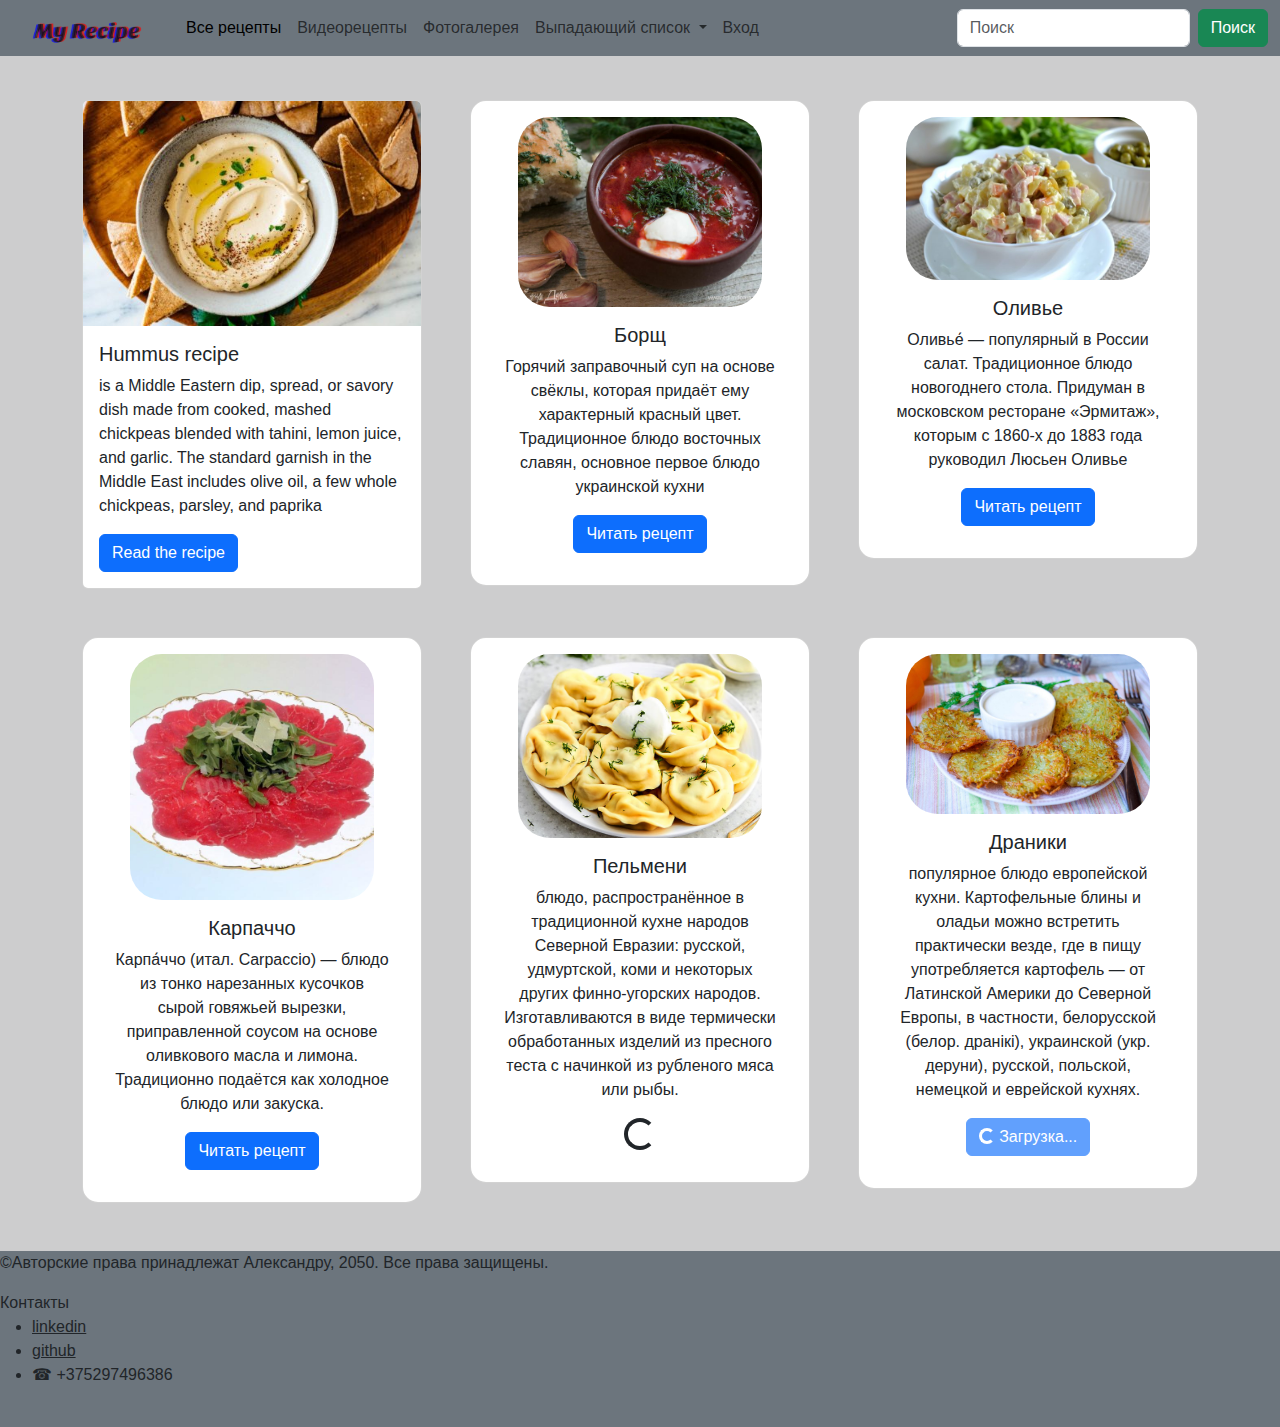
<file: index.html>
<!DOCTYPE html>
<html lang="en">
    <head>
        <meta charset="UTF-8">
        <meta http-equiv="X-UA-Compatible" content="IE=edge">
        <meta name="viewport" content="width=device-width, initial-scale=1.0">
        <title>My Recipe</title>
        <link rel="stylesheet" href="https://cdn.jsdelivr.net/npm/bootstrap@5.2.2/dist/css/bootstrap.min.css">
        <link rel="apple-touch-icon" sizes="180x180" href="img/apple-touch-icon.png">
        <link rel="icon" type="image/png" sizes="32x32" href="img/favicon-32x32.png">
        <link rel="icon" type="image/png" sizes="16x16" href="img/favicon-16x16.png">
        <link rel="manifest" href="img/site.webmanifest">
        <link rel="stylesheet" href="css/style.css">

    </head>
    <body>
        <nav class="navbar navbar-expand-lg fixed-top bg-secondary ">
            <div class="container-fluid">
              <a class="navbar-brand p-0" href="index.html">
                <img src="img/My Recipe.png" alt="logo" width="150"></a>
              <button class="navbar-toggler" type="button" data-bs-toggle="collapse" data-bs-target="#navbarSupportedContent" aria-controls="navbarSupportedContent" aria-expanded="false" aria-label="Переключатель навигации">
                <span class="navbar-toggler-icon"></span>
              </button>
              <div class="collapse navbar-collapse" id="navbarSupportedContent">
                <ul class="navbar-nav me-auto mb-2 mb-lg-0">
                  <li class="nav-item">
                    <a class="nav-link active" aria-current="page" href="index.html">Все рецепты</a>
                  </li>
                  <li class="nav-item">
                    <a class="nav-link" href="video_recipes.html">Видеорецепты</a>
                  </li>
                  <li class="nav-item">
                    <a class="nav-link" href="photo_gallery.html">Фотогалерея</a>
                  </li>
                  <li class="nav-item dropdown">
                    <a class="nav-link dropdown-toggle" href="#" id="navbarDropdown" role="button" data-bs-toggle="dropdown" aria-expanded="false">
                      Выпадающий список
                    </a>
                    <ul class="dropdown-menu" aria-labelledby="navbarDropdown">
                      <li><a class="dropdown-item" href="#">Действие</a></li>
                      <li><a class="dropdown-item" href="#">Другое действие</a></li>
                      <li><hr class="dropdown-divider"></li>
                      <li><a class="dropdown-item" href="#">Что-то еще здесь</a></li>
                    </ul>
                  </li>
                  <li class="nav-item">
                    <a class="nav-link" href="registration.html ">Вход</a>
                  </li>
                </ul>
                <form class="d-flex" role="search">
                  <input class="form-control me-2" type="search" placeholder="Поиск" aria-label="Поиск">
                  <button class="btn btn-success" type="submit">Поиск</button>
                </form>
              </div>
            </div>
          </nav>
    



<div class="container my-5">
  <div class="row row-cols-1 row-cols-md-2 row-cols-lg-3 g-5">
   
    <div class="col">
      <div class="card" >
      <img src="img/hummus.jpg" class="card-img-top" alt="hummus">
      <div class="card-body">
        <h5 class="card-title">Hummus recipe</h5>
        <p class="card-text">is a Middle Eastern dip, spread, or savory dish made from cooked, mashed chickpeas blended with tahini, lemon juice, and garlic. The standard garnish in the Middle East includes olive oil, a few whole chickpeas, parsley, and paprika</p>
        <a href="hummus_recipe.html" class="btn btn-primary">Read the recipe</a>
      </div>
      </div>
    </div>
    
    <div class="col" >
      <div class="card card-ind" >
      <img src="img/borsch.jpg" class="card-img-top" alt="borsch">
      <div class="card-body">
        <h5 class="card-title">Борщ</h5>
        <p class="card-text">Горячий заправочный суп на основе свёклы, которая придаёт ему характерный красный цвет. Традиционное блюдо восточных славян, основное первое блюдо украинской кухни</p>
        <!-- <a href="" class="btn btn-primary">Читать рецепт</a> -->
        
        <button type="button" class="btn btn-primary" id="liveToastBtn">Читать рецепт</button>

        <div class="toast-container position-fixed bottom-0 end-0 p-3">
          <div id="liveToast" class="toast" role="alert" aria-live="assertive" aria-atomic="true">
            <div class="toast-header">
              <img src="img/apple-touch-icon.png" class="rounded me-2" alt="Карпа́ччо">
              <strong class="me-auto">опачьки</strong>
              <small>!!!</small>
              <button type="button" class="btn-close" data-bs-dismiss="toast" aria-label="Закрыть"></button>
            </div>
            <div class="toast-body">
              А ссылки тут НЕТ
            </div>
          </div>
        </div>
              </div>
              </div>
            </div>
    
    <div class="col">
      <div class="card card-ind" >
      <img src="img/OLIVIE.jpeg" class="card-img-top" alt="Olivie">
      <div class="card-body">
        <h5 class="card-title">Оливье</h5>
        <p class="card-text">Оливье́ — популярный в России салат. Традиционное блюдо новогоднего стола. Придуман в московском ресторане «Эрмитаж», которым с 1860-х до 1883 года руководил Люсьен Оливье</p>
        <a href="" class="btn btn-primary">Читать рецепт</a>
      </div>
      </div>
    </div>
    
    <div class="col">
      <div class="card card-ind" >
      <img src="img/karpachho.jpg" class="card-img-top" alt="Karpachcho">
      <div class="card-body">
        <h5 class="card-title">Карпаччо</h5>
        <p class="card-text">Карпа́ччо (итал. Carpaccio) — блюдо из тонко нарезанных кусочков сырой говяжьей вырезки, приправленной соусом на основе оливкового масла и лимонa.
          Традиционно подаётся как холодное блюдо или закуска.</p>
        <a href="" class="btn btn-primary">Читать рецепт</a>
      </div>
      </div>
    </div>
    
    <div class="col">
      <div class="card card-ind" >
      <img src="img/pelmen.jpg" class="card-img-top" alt="Pelmeni">
      <div class="card-body">
        <h5 class="card-title">Пельмени</h5>
        <p class="card-text">блюдо, распространённое в традиционной кухне народов Северной Евразии: русской, удмуртской, коми и некоторых других финно-угорских народов. Изготавливаются в виде термически обработанных изделий из пресного теста с начинкой из рубленого мяса или рыбы.</p>
        <!-- <a href="" class="btn btn-primary">Читать рецепт</a> -->
        <div class="d-flex justify-content-center">
          <div class="spinner-border" role="status">
            <span class="visually-hidden">Загрузка...</span>
          </div>
        </div>
      </div>
      </div>
    </div>
    
    <div class="col">
      <div class="card card-ind" >
      <img src="img/drannnik.jpg" class="card-img-top" alt="DRANNNIK">
      <div class="card-body">
        <h5 class="card-title">Драники</h5>
        <p class="card-text">популярное блюдо европейской кухни. Картофельные блины и оладьи можно встретить практически везде, где в пищу употребляется картофель — от Латинской Америки до Северной Европы, в частности, белорусской (белор. дранiкi), украинской (укр. деруни), русской, польской, немецкой и еврейской кухнях.</p>
        <!-- <a href="" class="btn btn-primary">Читать рецепт</a> -->
      
        <button class="btn btn-primary" type="button" disabled>
          <span class="spinner-border spinner-border-sm" role="status" aria-hidden="true"></span>
          Загрузка...
        </button>
         
      </div>
      </div>
    </div>

  </div>
</div>
    

    

    <footer class=" bg-secondary ">
        <p>©Авторские права  принадлежат Александру, 2050. Все права защищены.</p>
        Контакты
        <ul>
            <li><a href="https://www.linkedin.com/in/aliaksandr-beliasau" class="link-dark">linkedin</a></li>
            <li><a href="https://github.com/Beliasau" class="link-dark">github</a></li>
            <li>&#9742  +375297496386</li>
        </ul>
        <br>
    </footer>

    <script src="https://cdn.jsdelivr.net/npm/@popperjs/core@2.11.6/dist/umd/popper.min.js" integrity="sha384-oBqDVmMz9ATKxIep9tiCxS/Z9fNfEXiDAYTujMAeBAsjFuCZSmKbSSUnQlmh/jp3" crossorigin="anonymous"></script>
<script src="https://cdn.jsdelivr.net/npm/bootstrap@5.2.2/dist/js/bootstrap.min.js" integrity="sha384-IDwe1+LCz02ROU9k972gdyvl+AESN10+x7tBKgc9I5HFtuNz0wWnPclzo6p9vxnk" crossorigin="anonymous"></script>

<script>const toastTrigger = document.getElementById('liveToastBtn')
  const toastLiveExample = document.getElementById('liveToast')
  if (toastTrigger) {
    toastTrigger.addEventListener('click', () => {
      const toast = new bootstrap.Toast(toastLiveExample)
  
      toast.show()
    })
  }</script>
</body>
</html>
</file>
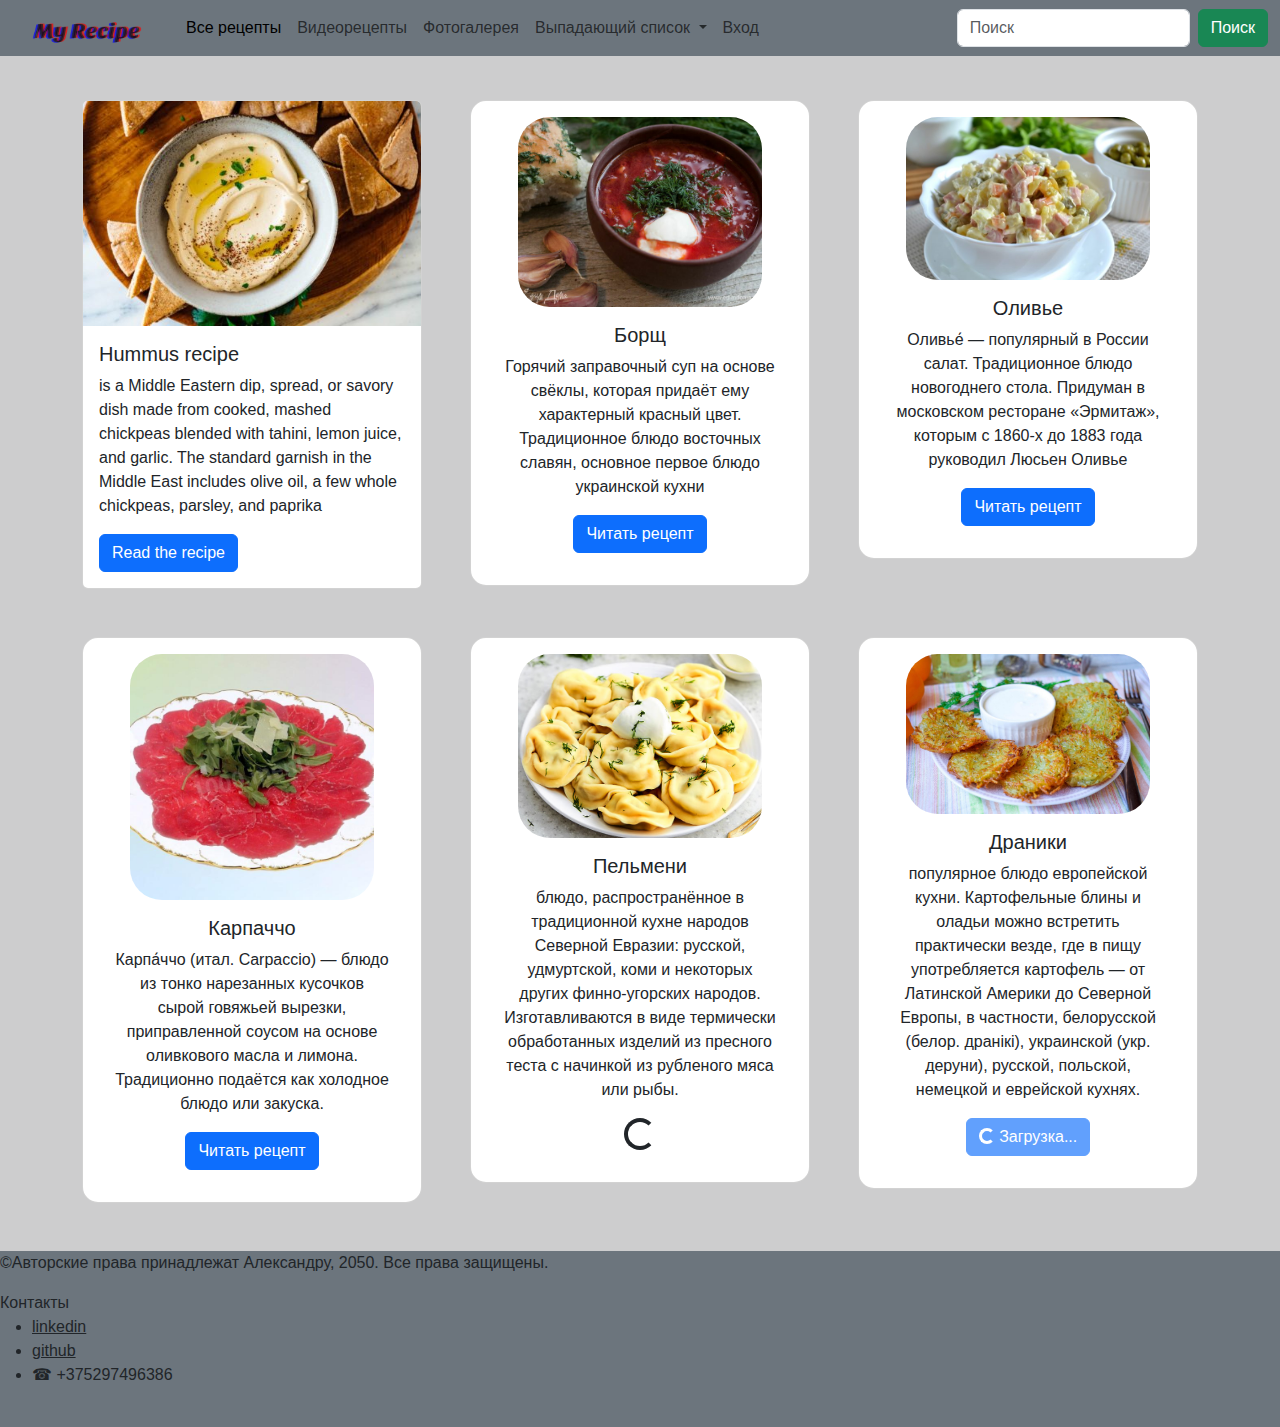
<file: html/index.html>
<!DOCTYPE html>
<html lang="en">
    <head>
        <meta charset="UTF-8">
        <meta http-equiv="X-UA-Compatible" content="IE=edge">
        <meta name="viewport" content="width=device-width, initial-scale=1.0">
        <title>My Recipe</title>
        <link rel="stylesheet" href="https://cdn.jsdelivr.net/npm/bootstrap@5.2.2/dist/css/bootstrap.min.css">
        <link rel="apple-touch-icon" sizes="180x180" href="../img/apple-touch-icon.png">
        <link rel="icon" type="image/png" sizes="32x32" href="../img/favicon-32x32.png">
        <link rel="icon" type="image/png" sizes="16x16" href="../img/favicon-16x16.png">
        <link rel="manifest" href="/site.webmanifest">
        <link rel="stylesheet" href="../css/style.css">

    </head>
    <body>
        <nav class="navbar navbar-expand-lg fixed-top bg-secondary ">
            <div class="container-fluid">
              <a class="navbar-brand p-0" href="index.html">
                <img src="../img/My Recipe.png" alt="logo" width="150"></a>
              <button class="navbar-toggler" type="button" data-bs-toggle="collapse" data-bs-target="#navbarSupportedContent" aria-controls="navbarSupportedContent" aria-expanded="false" aria-label="Переключатель навигации">
                <span class="navbar-toggler-icon"></span>
              </button>
              <div class="collapse navbar-collapse" id="navbarSupportedContent">
                <ul class="navbar-nav me-auto mb-2 mb-lg-0">
                  <li class="nav-item">
                    <a class="nav-link active" aria-current="page" href="index.html">Все рецепты</a>
                  </li>
                  <li class="nav-item">
                    <a class="nav-link" href="video_recipes.html">Видеорецепты</a>
                  </li>
                  <li class="nav-item">
                    <a class="nav-link" href="photo_gallery.html">Фотогалерея</a>
                  </li>
                  <li class="nav-item dropdown">
                    <a class="nav-link dropdown-toggle" href="#" id="navbarDropdown" role="button" data-bs-toggle="dropdown" aria-expanded="false">
                      Выпадающий список
                    </a>
                    <ul class="dropdown-menu" aria-labelledby="navbarDropdown">
                      <li><a class="dropdown-item" href="#">Действие</a></li>
                      <li><a class="dropdown-item" href="#">Другое действие</a></li>
                      <li><hr class="dropdown-divider"></li>
                      <li><a class="dropdown-item" href="#">Что-то еще здесь</a></li>
                    </ul>
                  </li>
                  <li class="nav-item">
                    <a class="nav-link" href="registration.html ">Вход</a>
                  </li>
                </ul>
                <form class="d-flex" role="search">
                  <input class="form-control me-2" type="search" placeholder="Поиск" aria-label="Поиск">
                  <button class="btn btn-success" type="submit">Поиск</button>
                </form>
              </div>
            </div>
          </nav>
    



<div class="container my-5">
  <div class="row row-cols-1 row-cols-md-2 row-cols-lg-3 g-5">
   
    <div class="col">
      <div class="card" >
      <img src="../img/hummus.jpg" class="card-img-top" alt="hummus">
      <div class="card-body">
        <h5 class="card-title">Hummus recipe</h5>
        <p class="card-text">is a Middle Eastern dip, spread, or savory dish made from cooked, mashed chickpeas blended with tahini, lemon juice, and garlic. The standard garnish in the Middle East includes olive oil, a few whole chickpeas, parsley, and paprika</p>
        <a href="hummus_recipe.html" class="btn btn-primary">Read the recipe</a>
      </div>
      </div>
    </div>
    
    <div class="col" >
      <div class="card card-ind" >
      <img src="../img/borsch.jpg" class="card-img-top" alt="borsch">
      <div class="card-body">
        <h5 class="card-title">Борщ</h5>
        <p class="card-text">Горячий заправочный суп на основе свёклы, которая придаёт ему характерный красный цвет. Традиционное блюдо восточных славян, основное первое блюдо украинской кухни</p>
        <!-- <a href="" class="btn btn-primary">Читать рецепт</a> -->
        
        <button type="button" class="btn btn-primary" id="liveToastBtn">Читать рецепт</button>

        <div class="toast-container position-fixed bottom-0 end-0 p-3">
          <div id="liveToast" class="toast" role="alert" aria-live="assertive" aria-atomic="true">
            <div class="toast-header">
              <img src="../img/apple-touch-icon.png" class="rounded me-2" alt="Карпа́ччо">
              <strong class="me-auto">опачьки</strong>
              <small>!!!</small>
              <button type="button" class="btn-close" data-bs-dismiss="toast" aria-label="Закрыть"></button>
            </div>
            <div class="toast-body">
              А ссылки тут НЕТ
            </div>
          </div>
        </div>
              </div>
              </div>
            </div>
    
    <div class="col">
      <div class="card card-ind" >
      <img src="../img/OLIVIE.jpeg" class="card-img-top" alt="Olivie">
      <div class="card-body">
        <h5 class="card-title">Оливье</h5>
        <p class="card-text">Оливье́ — популярный в России салат. Традиционное блюдо новогоднего стола. Придуман в московском ресторане «Эрмитаж», которым с 1860-х до 1883 года руководил Люсьен Оливье</p>
        <a href="" class="btn btn-primary">Читать рецепт</a>
      </div>
      </div>
    </div>
    
    <div class="col">
      <div class="card card-ind" >
      <img src="../img/karpachho.jpg" class="card-img-top" alt="Karpachcho">
      <div class="card-body">
        <h5 class="card-title">Карпаччо</h5>
        <p class="card-text">Карпа́ччо (итал. Carpaccio) — блюдо из тонко нарезанных кусочков сырой говяжьей вырезки, приправленной соусом на основе оливкового масла и лимонa.
          Традиционно подаётся как холодное блюдо или закуска.</p>
        <a href="" class="btn btn-primary">Читать рецепт</a>
      </div>
      </div>
    </div>
    
    <div class="col">
      <div class="card card-ind" >
      <img src="../img/pelmen.jpg" class="card-img-top" alt="Pelmeni">
      <div class="card-body">
        <h5 class="card-title">Пельмени</h5>
        <p class="card-text">блюдо, распространённое в традиционной кухне народов Северной Евразии: русской, удмуртской, коми и некоторых других финно-угорских народов. Изготавливаются в виде термически обработанных изделий из пресного теста с начинкой из рубленого мяса или рыбы.</p>
        <!-- <a href="" class="btn btn-primary">Читать рецепт</a> -->
        <div class="d-flex justify-content-center">
          <div class="spinner-border" role="status">
            <span class="visually-hidden">Загрузка...</span>
          </div>
        </div>
      </div>
      </div>
    </div>
    
    <div class="col">
      <div class="card card-ind" >
      <img src="../img/drannnik.jpg" class="card-img-top" alt="DRANNNIK">
      <div class="card-body">
        <h5 class="card-title">Драники</h5>
        <p class="card-text">популярное блюдо европейской кухни. Картофельные блины и оладьи можно встретить практически везде, где в пищу употребляется картофель — от Латинской Америки до Северной Европы, в частности, белорусской (белор. дранiкi), украинской (укр. деруни), русской, польской, немецкой и еврейской кухнях.</p>
        <!-- <a href="" class="btn btn-primary">Читать рецепт</a> -->
      
        <button class="btn btn-primary" type="button" disabled>
          <span class="spinner-border spinner-border-sm" role="status" aria-hidden="true"></span>
          Загрузка...
        </button>
         
      </div>
      </div>
    </div>

  </div>
</div>
    

    

    <footer class=" bg-secondary ">
        <p>©Авторские права  принадлежат Александру, 2050. Все права защищены.</p>
        Контакты
        <ul>
            <li><a href="https://www.linkedin.com/in/aliaksandr-beliasau" class="link-dark">linkedin</a></li>
            <li><a href="https://github.com/Beliasau" class="link-dark">github</a></li>
            <li>&#9742  +375297496386</li>
        </ul>
        <br>
    </footer>

    <script src="https://cdn.jsdelivr.net/npm/@popperjs/core@2.11.6/dist/umd/popper.min.js" integrity="sha384-oBqDVmMz9ATKxIep9tiCxS/Z9fNfEXiDAYTujMAeBAsjFuCZSmKbSSUnQlmh/jp3" crossorigin="anonymous"></script>
<script src="https://cdn.jsdelivr.net/npm/bootstrap@5.2.2/dist/js/bootstrap.min.js" integrity="sha384-IDwe1+LCz02ROU9k972gdyvl+AESN10+x7tBKgc9I5HFtuNz0wWnPclzo6p9vxnk" crossorigin="anonymous"></script>

<script>const toastTrigger = document.getElementById('liveToastBtn')
  const toastLiveExample = document.getElementById('liveToast')
  if (toastTrigger) {
    toastTrigger.addEventListener('click', () => {
      const toast = new bootstrap.Toast(toastLiveExample)
  
      toast.show()
    })
  }</script>
</body>
</html>
</file>
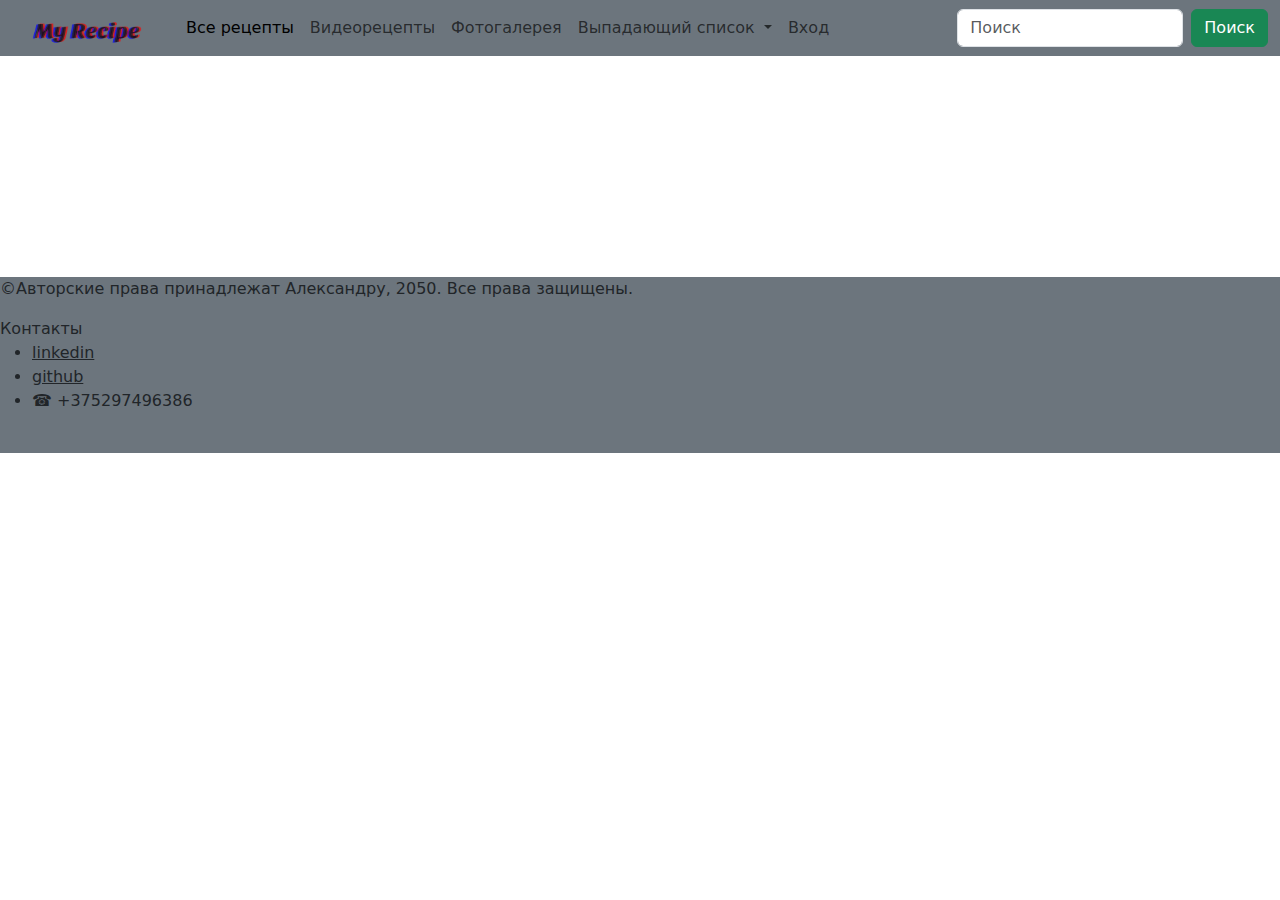
<file: example.html>
<!DOCTYPE html>
<html lang="en">
<head>
    <meta charset="UTF-8">
    <meta http-equiv="X-UA-Compatible" content="IE=edge">
    <meta name="viewport" content="width=device-width, initial-scale=1.0">
    <title>My Recipe</title>
    <link rel="stylesheet" href="https://cdn.jsdelivr.net/npm/bootstrap@5.2.2/dist/css/bootstrap.min.css">
    <link rel="apple-touch-icon" sizes="180x180" href="img/apple-touch-icon.png">
    <link rel="icon" type="image/png" sizes="32x32" href="img/favicon-32x32.png">
    <link rel="icon" type="image/png" sizes="16x16" href="img/favicon-16x16.png">
    <link rel="manifest" href="img/site.webmanifest">
</head>
<body>
    <nav class="navbar navbar-expand-lg fixed-top bg-secondary ">
        <div class="container-fluid">
          <a class="navbar-brand p-0" href="all_recipes.html">
            <img src="img/My Recipe.png" alt="logo" width="150"></a>
          <button class="navbar-toggler" type="button" data-bs-toggle="collapse" data-bs-target="#navbarSupportedContent" aria-controls="navbarSupportedContent" aria-expanded="false" aria-label="Переключатель навигации">
            <span class="navbar-toggler-icon"></span>
          </button>
          <div class="collapse navbar-collapse" id="navbarSupportedContent">
            <ul class="navbar-nav me-auto mb-2 mb-lg-0">
              <li class="nav-item">
                <a class="nav-link active" aria-current="page" href="all_recipes.html">Все рецепты</a>
              </li>
              <li class="nav-item">
                <a class="nav-link" href="video_recipes.html">Видеорецепты</a>
              </li>
              <li class="nav-item">
                <a class="nav-link" href="photo_gallery.html">Фотогалерея</a>
              </li>
              <li class="nav-item dropdown">
                <a class="nav-link dropdown-toggle" href="#" id="navbarDropdown" role="button" data-bs-toggle="dropdown" aria-expanded="false">
                  Выпадающий список
                </a>
                <ul class="dropdown-menu" aria-labelledby="navbarDropdown">
                  <li><a class="dropdown-item" href="#">Действие</a></li>
                  <li><a class="dropdown-item" href="#">Другое действие</a></li>
                  <li><hr class="dropdown-divider"></li>
                  <li><a class="dropdown-item" href="#">Что-то еще здесь</a></li>
                </ul>
              </li>
              <li class="nav-item">
                <a class="nav-link" href="registration.html ">Вход</a>
              </li>
            </ul>
            <form class="d-flex" role="search">
              <input class="form-control me-2" type="search" placeholder="Поиск" aria-label="Поиск">
              <button class="btn btn-success" type="submit">Поиск</button>
            </form>
          </div>
        </div>
      </nav>

<br><br><br>


<iframe width="300" height="" src="https://www.youtube.com/embed/fop4yEywUGc" title="YouTube video player" frameborder="0" allow="accelerometer; autoplay; clipboard-write; encrypted-media; gyroscope; picture-in-picture" allowfullscreen></iframe>
    
    
    <br><br><br>

    <footer class=" bg-secondary ">
        <p>©Авторские права  принадлежат Александру, 2050. Все права защищены.</p>
        Контакты
        <ul>
            <li><a href="https://www.linkedin.com/in/aliaksandr-beliasau" class="link-dark">linkedin</a></li>
            <li><a href="https://github.com/Beliasau" class="link-dark">github</a></li>
            <li>&#9742  +375297496386</li>
        </ul>
        <br>
    </footer>

    <script src="https://cdn.jsdelivr.net/npm/@popperjs/core@2.11.6/dist/umd/popper.min.js" integrity="sha384-oBqDVmMz9ATKxIep9tiCxS/Z9fNfEXiDAYTujMAeBAsjFuCZSmKbSSUnQlmh/jp3" crossorigin="anonymous"></script>
<script src="https://cdn.jsdelivr.net/npm/bootstrap@5.2.2/dist/js/bootstrap.min.js" integrity="sha384-IDwe1+LCz02ROU9k972gdyvl+AESN10+x7tBKgc9I5HFtuNz0wWnPclzo6p9vxnk" crossorigin="anonymous"></script>
</body>
</html>
</file>
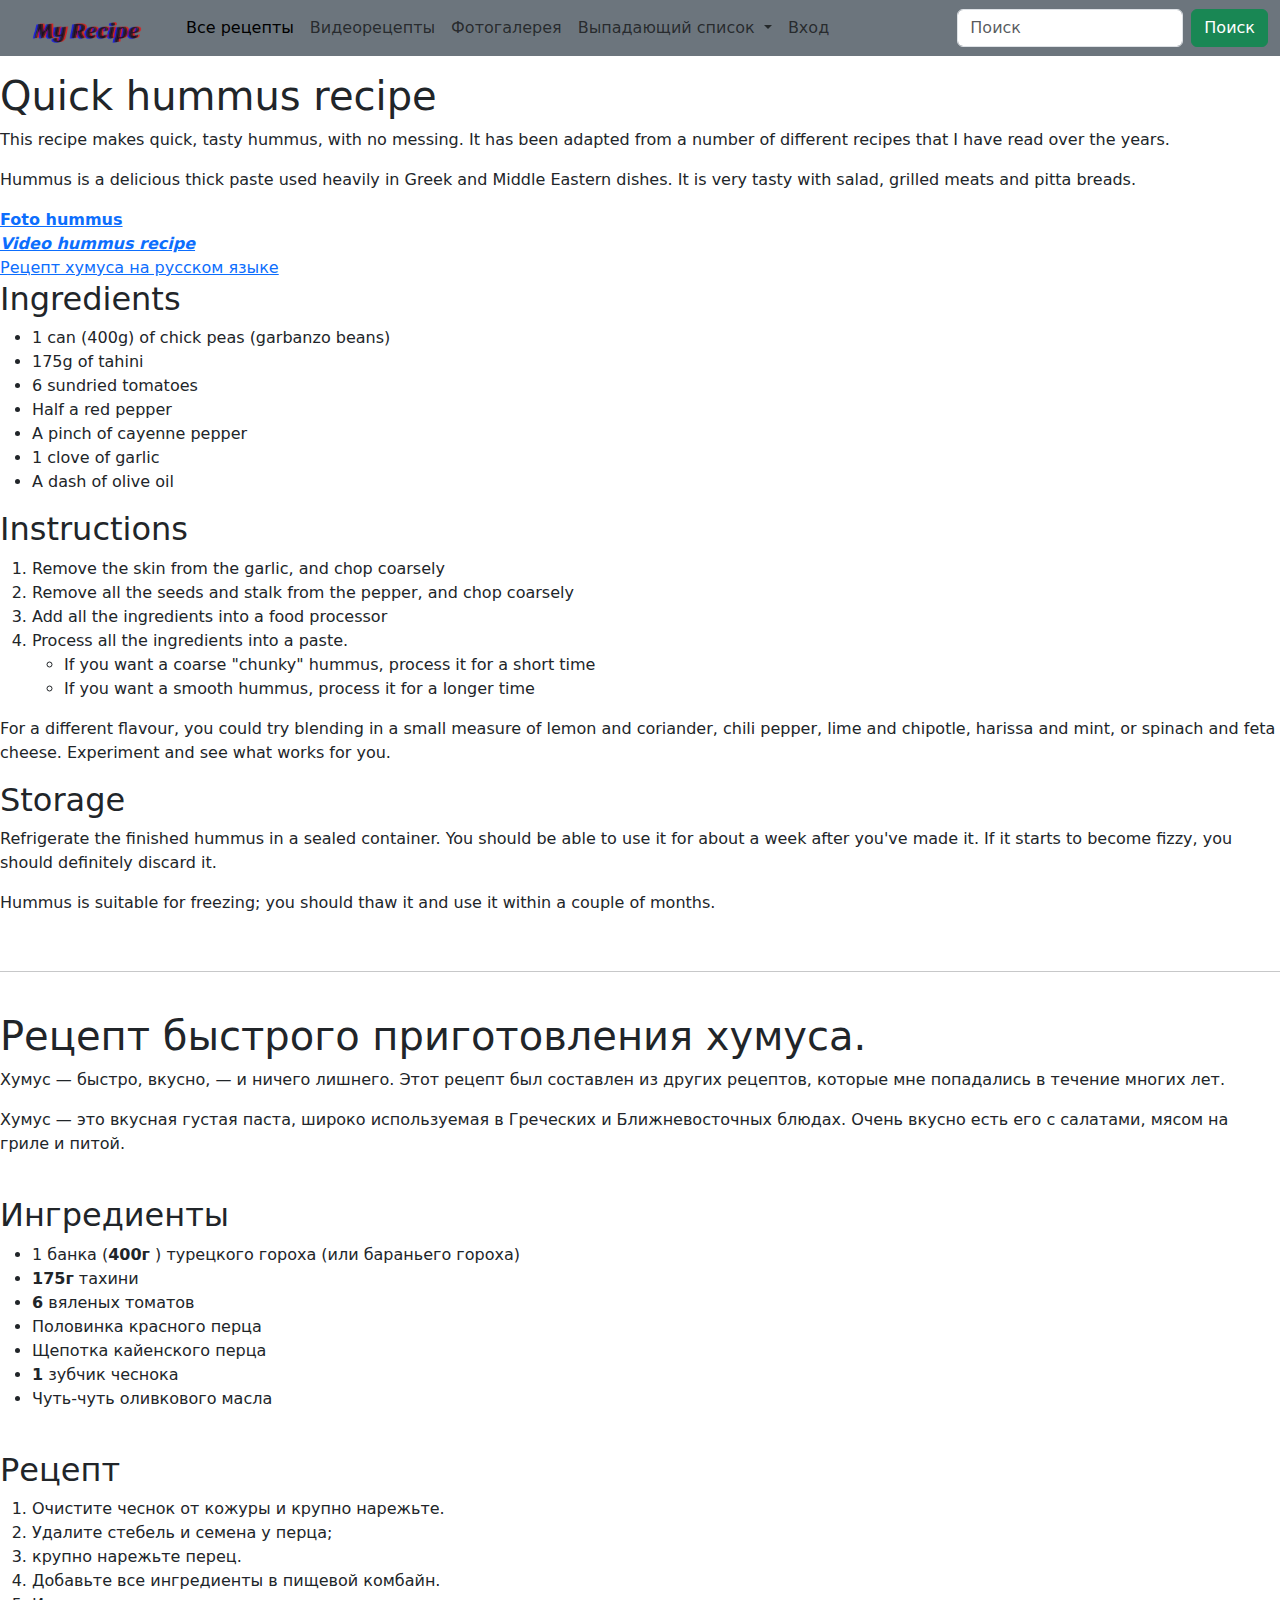
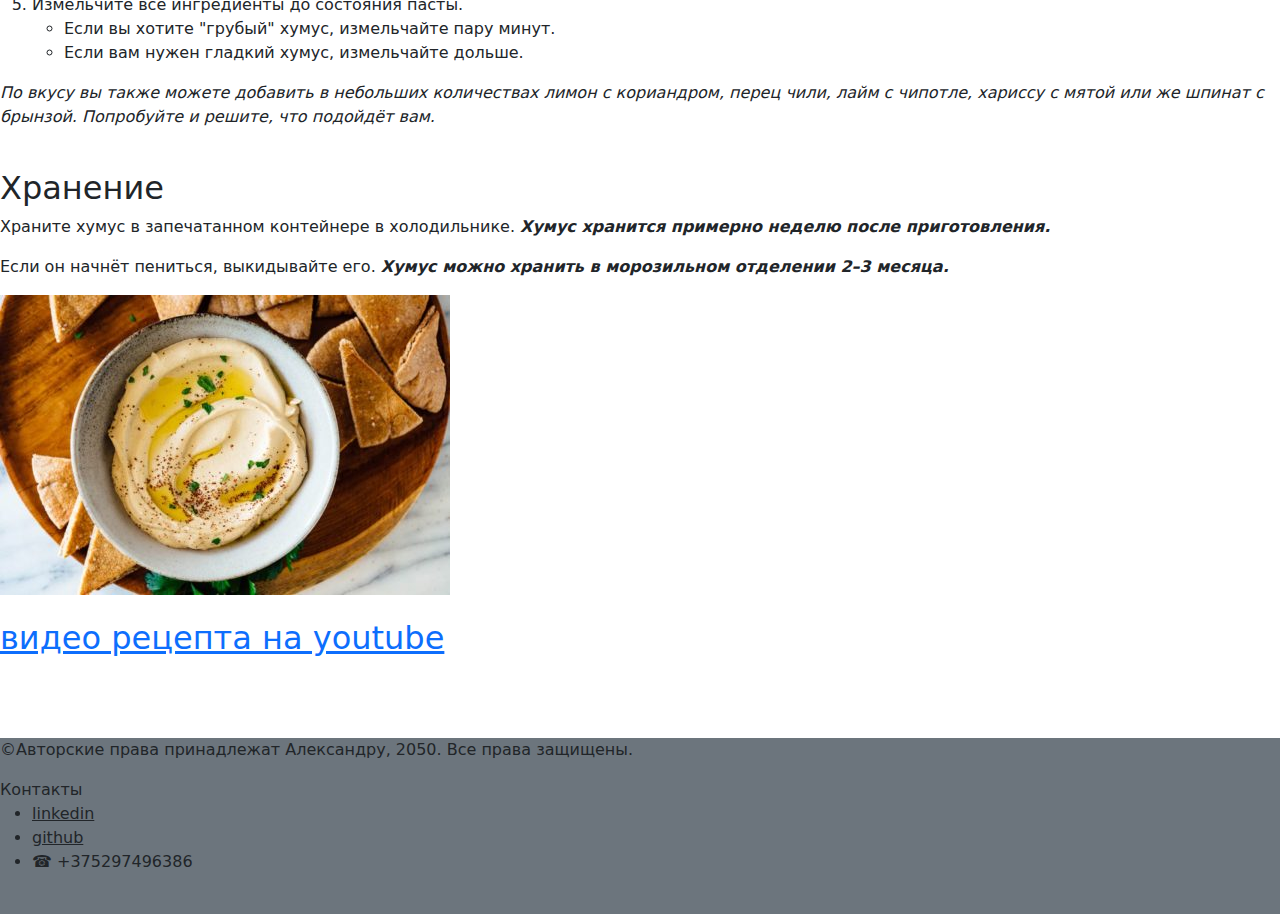
<file: hummus_recipe.html>
<!DOCTYPE html>
<html lang="en-us">
	<head>
		<meta charset="UTF-8">
		<meta http-equiv="X-UA-Compatible" content="IE=edge">
		<meta name="viewport" content="width=device-width, initial-scale=1.0">
		<title>My Recipe</title>
		<link rel="stylesheet" href="https://cdn.jsdelivr.net/npm/bootstrap@5.2.2/dist/css/bootstrap.min.css">
		<link rel="apple-touch-icon" sizes="180x180" href="img/apple-touch-icon.png">
		<link rel="icon" type="image/png" sizes="32x32" href="img/favicon-32x32.png">
		<link rel="icon" type="image/png" sizes="16x16" href="img/favicon-16x16.png">
		<link rel="manifest" href="img/site.webmanifest">
	</head>
	<body>
		<nav class="navbar navbar-expand-lg fixed-top bg-secondary ">
			<div class="container-fluid">
			  <a class="navbar-brand p-0" href="index.html">
				<img src="img/My Recipe.png" alt="logo" width="150"></a>
			  <button class="navbar-toggler" type="button" data-bs-toggle="collapse" data-bs-target="#navbarSupportedContent" aria-controls="navbarSupportedContent" aria-expanded="false" aria-label="Переключатель навигации">
				<span class="navbar-toggler-icon"></span>
			  </button>
			  <div class="collapse navbar-collapse" id="navbarSupportedContent">
				<ul class="navbar-nav me-auto mb-2 mb-lg-0">
				  <li class="nav-item">
					<a class="nav-link active" aria-current="page" href="index.html">Все рецепты</a>
				  </li>
				  <li class="nav-item">
					<a class="nav-link" href="video_recipes.html">Видеорецепты</a>
				  </li>
				  <li class="nav-item">
					<a class="nav-link" href="photo_gallery.html">Фотогалерея</a>
				  </li>
				  <li class="nav-item dropdown">
					<a class="nav-link dropdown-toggle" href="#" id="navbarDropdown" role="button" data-bs-toggle="dropdown" aria-expanded="false">
					  Выпадающий список
					</a>
					<ul class="dropdown-menu" aria-labelledby="navbarDropdown">
					  <li><a class="dropdown-item" href="#">Действие</a></li>
					  <li><a class="dropdown-item" href="#">Другое действие</a></li>
					  <li><hr class="dropdown-divider"></li>
					  <li><a class="dropdown-item" href="#">Что-то еще здесь</a></li>
					</ul>
				  </li>
				  <li class="nav-item">
					<a class="nav-link" href="registration.html ">Вход</a>
				  </li>
				</ul>
				<form class="d-flex" role="search">
				  <input class="form-control me-2" type="search" placeholder="Поиск" aria-label="Поиск">
				  <button class="btn btn-success" type="submit">Поиск</button>
				</form>
			  </div>
			</div>
		  </nav>
	
	<br><br><br>



    <h1>Quick hummus recipe</h1>

   <p>This recipe makes quick, tasty hummus, with no messing. It has been adapted from a number of different recipes that I have read over the years.</p> 


  <p>Hummus is a delicious thick paste used heavily in Greek and Middle Eastern dishes. It is very tasty with salad, grilled meats and pitta breads.</p> 
<a href="#foto"> <strong>Foto hummus</strong> </a>
<br>
<a href="#video"> <strong> <em> Video hummus recipe</em></strong></a>
   <br>
<a href="#rus recipe">Рецепт хумуса на русском языке</a>
<h2>Ingredients</h2>
 <ul>
    <li>1 can (400g) of chick peas (garbanzo beans)</li> 
	<li>175g of tahini</li>	
	<li>6 sundried tomatoes</li>
	<li>Half a red pepper</li>
	<li>A pinch of cayenne pepper</li>
	<li>1 clove of garlic</li>
	<li>A dash of olive oil</li>
</ul> 

    <h2>Instructions</h2>

<ol>
	<li>Remove the skin from the garlic, and chop coarsely</li>
	<li>Remove all the seeds and stalk from the pepper, and chop coarsely</li>
	<li>Add all the ingredients into a food processor</li>
	<li>Process all the ingredients into a paste.<ul>
		<li>If you want a coarse "chunky" hummus, process it for a short time</li>
		<li>If you want a smooth hummus, process it for a longer time</li>
	</ul>
	</li>
	
</ol>



    
    
    <p>For a different flavour, you could try blending in a small measure of lemon and coriander, chili pepper, lime and chipotle, harissa and mint, or spinach and feta cheese. Experiment and see what works for you.</p>

    

    <h2>Storage</h2>
<p>Refrigerate the finished hummus in a sealed container. You should be able to use it for about a week after you've made it. If it starts to become fizzy, you should definitely discard it.</p>
    <p> Hummus is suitable for freezing; you should thaw it and use it within a couple of months.</p>
<br>
   
<hr><br>
<h1 id="rus recipe">Рецепт быстрого приготовления хумуса.</h1> 
<p>Хумус — быстро, вкусно, — и ничего лишнего. Этот рецепт был составлен из других рецептов, которые мне попадались в течение многих лет.</p>
<p> Хумус — это вкусная густая паста, широко используемая в Греческих и Ближневосточных блюдах. Очень вкусно есть его с салатами, мясом на гриле и питой.</p><br>
<h2>Ингредиенты</h2>  
<ul>
	<li>1 банка (<strong>400г</strong> ) турецкого гороха (или бараньего гороха)</li>
	<li><strong>175г</strong> тахини</li>
	<li> <strong>6</strong> вяленых томатов</li>
	<li>Половинка красного перца</li>
	<li>Щепотка кайенского перца</li>
	<li> <strong>1</strong> зубчик чеснока</li>
	<li>Чуть-чуть оливкового масла</li>
</ul><br>

     <h2> Рецепт	</h2> 
	 <ol>
		<li>Очистите чеснок от кожуры и крупно нарежьте.</li>
		<li>Удалите стебель и семена у перца;</li>
		<li>крупно нарежьте перец.</li>
		<li>Добавьте все ингредиенты в пищевой комбайн.</li>
		<li>Измельчите все ингредиенты до состояния пасты.</li>
		<ul>
			<li> Если вы хотите "грубый" хумус, измельчайте пару минут.</li>
			<li>Если вам нужен гладкий хумус, измельчайте дольше.</li>
		</ul>
	 </ol>
	
	 <p> <em>По вкусу вы также можете добавить в небольших количествах лимон с кориандром, перец чили, лайм с чипотле, хариссу с мятой или же шпинат с брынзой. Попробуйте и решите, что подойдёт вам.</em> </p>
	 <br>

	 <h2>Хранение</h2>
	 <p> Храните хумус в запечатанном контейнере в холодильнике. <strong><em> Хумус хранится примерно неделю после приготовления.</em></strong> </p>
	 <p>Если он начнёт пениться, выкидывайте его. <strong><em>Хумус можно хранить в морозильном отделении 2–3 месяца.</em> </strong> </p> 



<img src="../img/hummus.jpg" 
alt="фото хумуса" 
id="foto" 
title="этот текст появился только из-за того, что вы навели курсор на картинку">

<br><br>


<h2><a href="https://www.youtube.com/watch?v=MJHgOnq2HeI&ab_channel=%D0%A0%D0%B5%D1%86%D0%B5%D0%BF%D1%82%D1%8B%D0%91%D0%B0%D0%B1%D1%83%D1%88%D0%BA%D0%B8%D0%AD%D0%BC%D0%BC%D1%8B" 
	target="_blank" 
	id="video">видео рецепта на youtube</a>
	</h2>



	<br><br><br>

    <footer class=" bg-secondary ">
        <p>©Авторские права  принадлежат Александру, 2050. Все права защищены.</p>
        Контакты
        <ul>
            <li><a href="https://www.linkedin.com/in/aliaksandr-beliasau" class="link-dark">linkedin</a></li>
            <li><a href="https://github.com/Beliasau" class="link-dark">github</a></li>
            <li>&#9742  +375297496386</li>
        </ul>
        <br>
    </footer>

    <script src="https://cdn.jsdelivr.net/npm/@popperjs/core@2.11.6/dist/umd/popper.min.js" integrity="sha384-oBqDVmMz9ATKxIep9tiCxS/Z9fNfEXiDAYTujMAeBAsjFuCZSmKbSSUnQlmh/jp3" crossorigin="anonymous"></script>
<script src="https://cdn.jsdelivr.net/npm/bootstrap@5.2.2/dist/js/bootstrap.min.js" integrity="sha384-IDwe1+LCz02ROU9k972gdyvl+AESN10+x7tBKgc9I5HFtuNz0wWnPclzo6p9vxnk" crossorigin="anonymous"></script>
  </body>
</html>
</file>
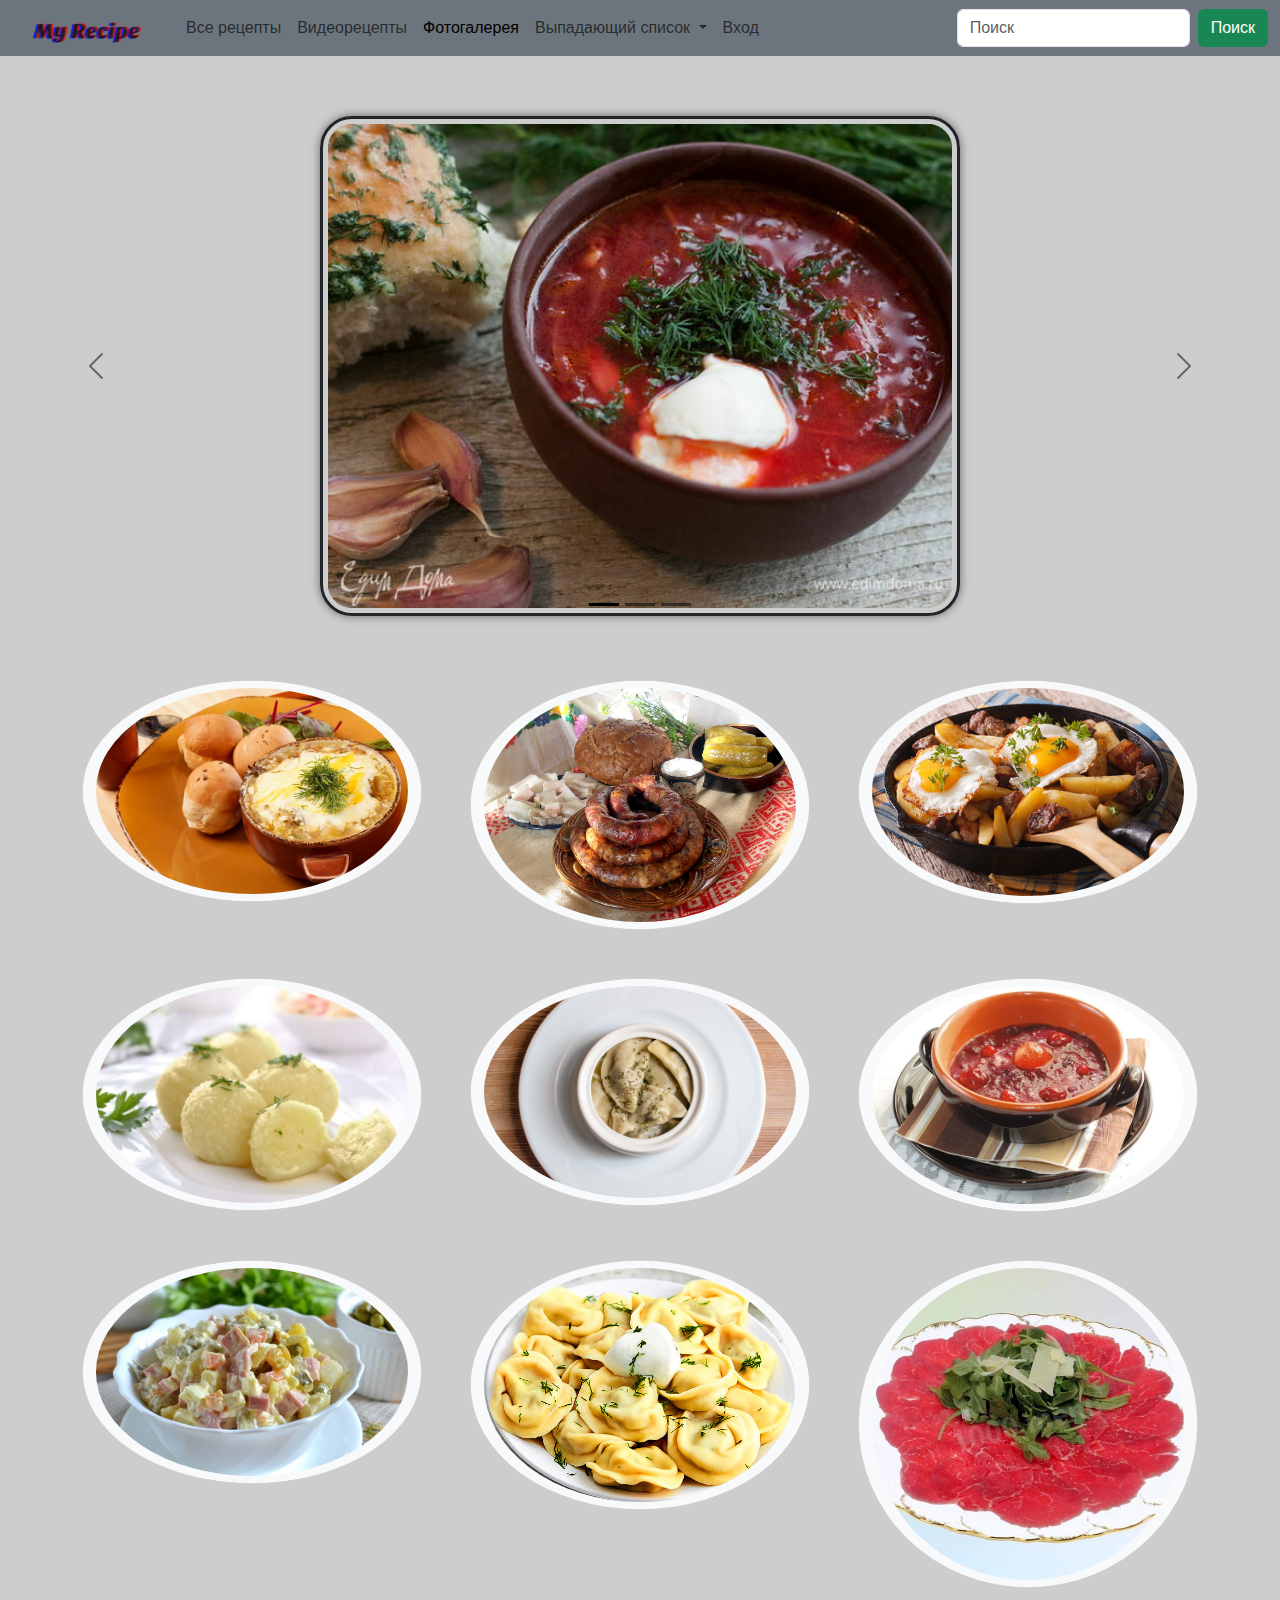
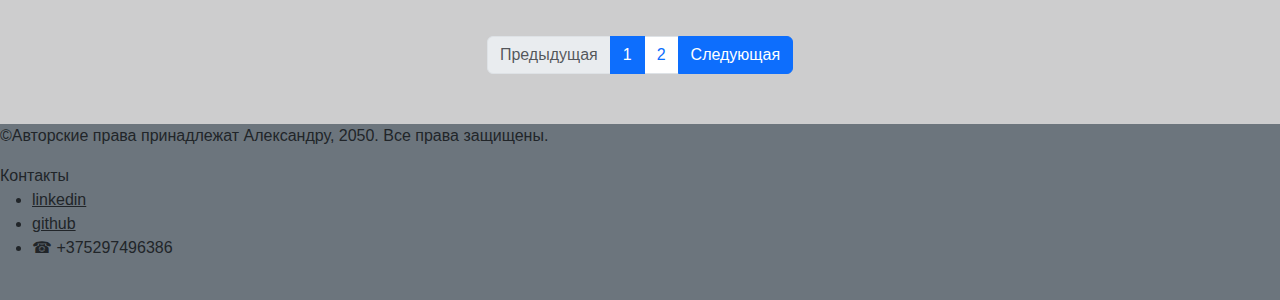
<file: photo_gallery.html>
<!DOCTYPE html>
<html lang="en">
    <head>
        <meta charset="UTF-8">
        <meta http-equiv="X-UA-Compatible" content="IE=edge">
        <meta name="viewport" content="width=device-width, initial-scale=1.0">
        <title>My Recipe</title>
        <link rel="stylesheet" href="https://cdn.jsdelivr.net/npm/bootstrap@5.2.2/dist/css/bootstrap.min.css">
        <link rel="apple-touch-icon" sizes="180x180" href="img/apple-touch-icon.png">
        <link rel="icon" type="image/png" sizes="32x32" href="img/favicon-32x32.png">
        <link rel="icon" type="image/png" sizes="16x16" href="img/favicon-16x16.png">
        <link rel="manifest" href="img/site.webmanifest">
        <link rel="stylesheet" href="css/style.css">
        <style></style>
    </head>
    <body>
        <nav class="navbar navbar-expand-lg fixed-top bg-secondary ">
            <div class="container-fluid">
              <a class="navbar-brand p-0" href="index.html">
                <img src="img/My Recipe.png" alt="logo" width="150"></a>
              <button class="navbar-toggler" type="button" data-bs-toggle="collapse" data-bs-target="#navbarSupportedContent" aria-controls="navbarSupportedContent" aria-expanded="false" aria-label="Переключатель навигации">
                <span class="navbar-toggler-icon"></span>
              </button>
              <div class="collapse navbar-collapse" id="navbarSupportedContent">
                <ul class="navbar-nav me-auto mb-2 mb-lg-0">
                  <li class="nav-item">
                    <a class="nav-link " aria-current="page" href="index.html">Все рецепты</a>
                  </li>
                  <li class="nav-item">
                    <a class="nav-link" href="video_recipes.html">Видеорецепты</a>
                  </li>
                  <li class="nav-item">
                    <a class="nav-link active" href="photo_gallery.html">Фотогалерея</a>
                  </li>
                  <li class="nav-item dropdown">
                    <a class="nav-link dropdown-toggle" href="#" id="navbarDropdown" role="button" data-bs-toggle="dropdown" aria-expanded="false">
                      Выпадающий список
                    </a>
                    <ul class="dropdown-menu" aria-labelledby="navbarDropdown">
                      <li><a class="dropdown-item" href="#">Действие</a></li>
                      <li><a class="dropdown-item" href="#">Другое действие</a></li>
                      <li><hr class="dropdown-divider"></li>
                      <li><a class="dropdown-item" href="#">Что-то еще здесь</a></li>
                    </ul>
                  </li>
                  <li class="nav-item">
                    <a class="nav-link" href="registration.html ">Вход</a>
                  </li>
                </ul>
                <form class="d-flex" role="search">
                  <input class="form-control me-2" type="search" placeholder="Поиск" aria-label="Поиск">
                  <button class="btn btn-success" type="submit">Поиск</button>
                </form>
              </div>
            </div>
          </nav>
    
          <div id="carouselExampleIndicators" class="carousel slide carousel-dark" data-bs-ride="true">
            <div class="carousel-indicators">
              <button type="button" data-bs-target="#carouselExampleIndicators" data-bs-slide-to="0" class="active" aria-current="true" aria-label="Slide 1"></button>
              <button type="button" data-bs-target="#carouselExampleIndicators" data-bs-slide-to="1" aria-label="Slide 2"></button>
              <button type="button" data-bs-target="#carouselExampleIndicators" data-bs-slide-to="2" aria-label="Slide 3"></button>
            </div>
            <div class="carousel-inner">
              <div class="carousel-item active">
                <img src="img/borsch.jpg" class="d-block w-auto scrool"  alt="тарелка борща">
              </div>
              <div class="carousel-item">
                <img src="img/drannnik.jpg" class="d-block w-auto scrool" alt="вкуснейшие драники">
              </div>
              <div class="carousel-item">
                <img src="img/karpachho.jpg" class="d-block w-auto scrool"  alt="карпчо из телятины">
              </div>
            </div>
            <button class="carousel-control-prev" type="button" data-bs-target="#carouselExampleIndicators" data-bs-slide="prev">
              <span class="carousel-control-prev-icon" aria-hidden="true"></span>
              <span class="visually-hidden">Предыдущий</span>
            </button>
            <button class="carousel-control-next" type="button" data-bs-target="#carouselExampleIndicators" data-bs-slide="next">
              <span class="carousel-control-next-icon" aria-hidden="true"></span>
              <span class="visually-hidden">Следующий</span>
            </button>
          </div>  

          
          


          <div class="container my-5">
            <div class="row row-cols-1 row-cols-md-2 row-cols-lg-3 g-5">
             
              <div class="col">
                <div class="card photo">
                  <button  class="btn btn-light btn-ph"><a href="img/gyr.jpg" target="_blank"><img src="img/gyr.jpg" alt="жур"></a></button>
                </div>                
              </div>
              <div class="col">
                <div class="card photo">
                  <button  class="btn btn-light btn-ph"><a href="img/kalbasa.jpeg" target="_blank"><img src="img/kalbasa.jpeg" alt="колбаса"></a></button>
                </div>                
              </div>
              
              <div class="col">
                <div class="card photo">
                  <button  class="btn btn-light btn-ph"><a href="img/kartoshka.jpg" target="_blank"><img src="img/kartoshka.jpg" alt="картошка"></a></button>
                </div>                
              </div>
              <div class="col">
                <div class="card photo">
                  <button  class="btn btn-light btn-ph"><a href="img/klecki.jpg" target="_blank"><img src="img/klecki.jpg" alt="клёцки"></a></button>
                </div>                
              </div>
              <div class="col">
                <div class="card photo">
                  <button  class="btn btn-light btn-ph"><a href="img/Kolduny.jpg" target="_blank"><img src="img/Kolduny.jpg" alt="калдуны"></a></button>
                </div>                
              </div>
              <div class="col">
                <div class="card photo">
                  <button  class="btn btn-light btn-ph"><a href="img/kulaga.jpg" target="_blank"><img src="img/kulaga.jpg" alt="кулага"></a></button>
                </div>                
              </div>
              <div class="col">
                <div class="card photo">
                  <button  class="btn btn-light btn-ph"><a href="img/OLIVIE.jpeg" target="_blank"><img src="img/OLIVIE.jpeg" alt="оливье"></a></button>
                </div>                
              </div>
              <div class="col">
                <div class="card photo">
                  <button  class="btn btn-light btn-ph"><a href="img/pelmen.jpg" target="_blank"><img src="img/pelmen.jpg" alt="пельмени"></a></button>
                </div>                
              </div>
              <div class="col">
                <div class="card photo">
                  <button  class="btn btn-light btn-ph"><a href="img/karpachho.jpg" target="_blank"><img src="img/karpachho.jpg" alt="Карпаччо"></a></button>
                </div>                
              </div>
                 
            </div>
          </div>




          <nav aria-label="навигация по страницам">
            <ul class="pagination justify-content-center">
              <li class="page-item disabled">
                <a class="page-link">Предыдущая</a>
              </li>
              <li class="page-item"><a class="page-link active" href="photo_gallery.html">1</a></li>
              <li class="page-item"><a class="page-link" href="photo_gallery_2.html">2</a></li>
              <li class="page-item active">
                <a class="page-link" href="photo_gallery_2.html">Следующая</a>
              </li>
            </ul>
          </nav>







          <footer class=" bg-secondary " style="margin-top: 50px;">
              <p>©Авторские права  принадлежат Александру, 2050. Все права защищены.</p>
              Контакты
              <ul>
                  <li><a href="https://www.linkedin.com/in/aliaksandr-beliasau" class="link-dark">linkedin</a></li>
                  <li><a href="https://github.com/Beliasau" class="link-dark">github</a></li>
                  <li>&#9742  +375297496386</li>
              </ul>
              <br>
          </footer>
      
          <script src="https://cdn.jsdelivr.net/npm/@popperjs/core@2.11.6/dist/umd/popper.min.js" integrity="sha384-oBqDVmMz9ATKxIep9tiCxS/Z9fNfEXiDAYTujMAeBAsjFuCZSmKbSSUnQlmh/jp3" crossorigin="anonymous"></script>
      <script src="https://cdn.jsdelivr.net/npm/bootstrap@5.2.2/dist/js/bootstrap.min.js" integrity="sha384-IDwe1+LCz02ROU9k972gdyvl+AESN10+x7tBKgc9I5HFtuNz0wWnPclzo6p9vxnk" crossorigin="anonymous"></script>
</body>
</html>
</file>
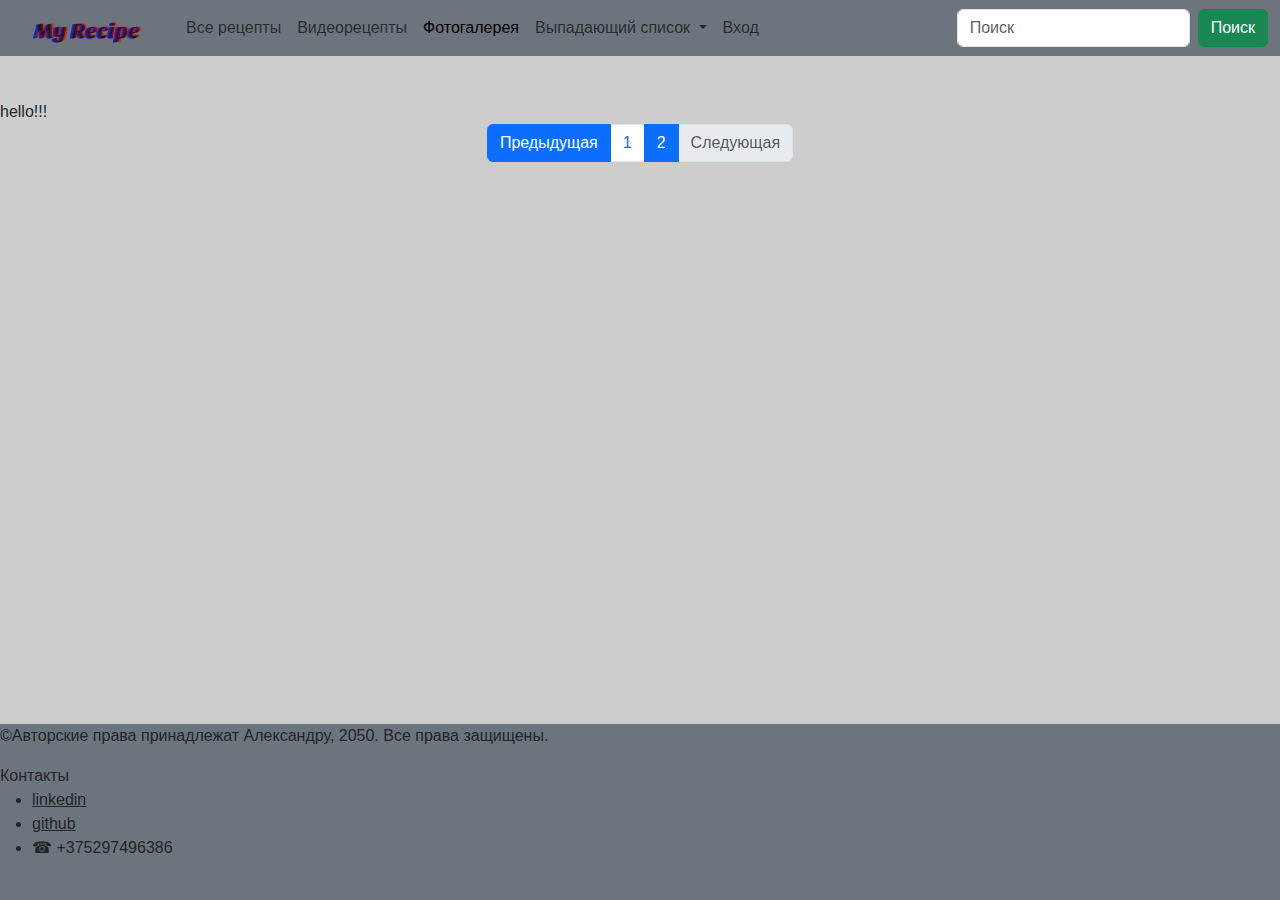
<file: photo_gallery_2.html>
<!DOCTYPE html>
<html lang="en">
<head>
    <meta charset="UTF-8">
        <meta http-equiv="X-UA-Compatible" content="IE=edge">
        <meta name="viewport" content="width=device-width, initial-scale=1.0">
        <title>My Recipe</title>
        <link rel="stylesheet" href="https://cdn.jsdelivr.net/npm/bootstrap@5.2.2/dist/css/bootstrap.min.css">
        <link rel="apple-touch-icon" sizes="180x180" href="img/apple-touch-icon.png">
        <link rel="icon" type="image/png" sizes="32x32" href="img/favicon-32x32.png">
        <link rel="icon" type="image/png" sizes="16x16" href="img/favicon-16x16.png">
        <link rel="manifest" href="img/site.webmanifest">
        <link rel="stylesheet" href="css/style.css">
        <style></style>
</head>
<body>
    <nav class="navbar navbar-expand-lg fixed-top bg-secondary ">
        <div class="container-fluid">
          <a class="navbar-brand p-0" href="index.html">
            <img src="img/My Recipe.png" alt="logo" width="150"></a>
          <button class="navbar-toggler" type="button" data-bs-toggle="collapse" data-bs-target="#navbarSupportedContent" aria-controls="navbarSupportedContent" aria-expanded="false" aria-label="Переключатель навигации">
            <span class="navbar-toggler-icon"></span>
          </button>
          <div class="collapse navbar-collapse" id="navbarSupportedContent">
            <ul class="navbar-nav me-auto mb-2 mb-lg-0">
              <li class="nav-item">
                <a class="nav-link " aria-current="page" href="index.html">Все рецепты</a>
              </li>
              <li class="nav-item">
                <a class="nav-link" href="video_recipes.html">Видеорецепты</a>
              </li>
              <li class="nav-item">
                <a class="nav-link active" href="photo_gallery.html">Фотогалерея</a>
              </li>
              <li class="nav-item dropdown">
                <a class="nav-link dropdown-toggle" href="#" id="navbarDropdown" role="button" data-bs-toggle="dropdown" aria-expanded="false">
                  Выпадающий список
                </a>
                <ul class="dropdown-menu" aria-labelledby="navbarDropdown">
                  <li><a class="dropdown-item" href="#">Действие</a></li>
                  <li><a class="dropdown-item" href="#">Другое действие</a></li>
                  <li><hr class="dropdown-divider"></li>
                  <li><a class="dropdown-item" href="#">Что-то еще здесь</a></li>
                </ul>
              </li>
              <li class="nav-item">
                <a class="nav-link" href="registration.html ">Вход</a>
              </li>
            </ul>
            <form class="d-flex" role="search">
              <input class="form-control me-2" type="search" placeholder="Поиск" aria-label="Поиск">
              <button class="btn btn-success" type="submit">Поиск</button>
            </form>
          </div>
        </div>
      </nav>


    hello!!!













    <nav aria-label="навигация по страницам">
        <ul class="pagination justify-content-center">
          <li class="page-item active">
            <a class="page-link" href="photo_gallery.html">Предыдущая</a>
          </li>
          <li class="page-item"><a class="page-link" href="photo_gallery.html">1</a></li>
          <li class="page-item"><a class="page-link active" href="photo_gallery_2.html">2</a></li>
          <li class="page-item">
            <a class="page-link disabled" href="#">Следующая</a>
          </li>
        </ul>
      </nav>







      <footer class=" bg-secondary bottom " style="margin-top: 50px;">
          <p>©Авторские права  принадлежат Александру, 2050. Все права защищены.</p>
          Контакты
          <ul>
              <li><a href="https://www.linkedin.com/in/aliaksandr-beliasau" class="link-dark">linkedin</a></li>
              <li><a href="https://github.com/Beliasau" class="link-dark">github</a></li>
              <li>&#9742  +375297496386</li>
          </ul>
          <br>
      </footer>
  
      <script src="https://cdn.jsdelivr.net/npm/@popperjs/core@2.11.6/dist/umd/popper.min.js" integrity="sha384-oBqDVmMz9ATKxIep9tiCxS/Z9fNfEXiDAYTujMAeBAsjFuCZSmKbSSUnQlmh/jp3" crossorigin="anonymous"></script>
  <script src="https://cdn.jsdelivr.net/npm/bootstrap@5.2.2/dist/js/bootstrap.min.js" integrity="sha384-IDwe1+LCz02ROU9k972gdyvl+AESN10+x7tBKgc9I5HFtuNz0wWnPclzo6p9vxnk" crossorigin="anonymous"></script>
</body>
</html>
</file>
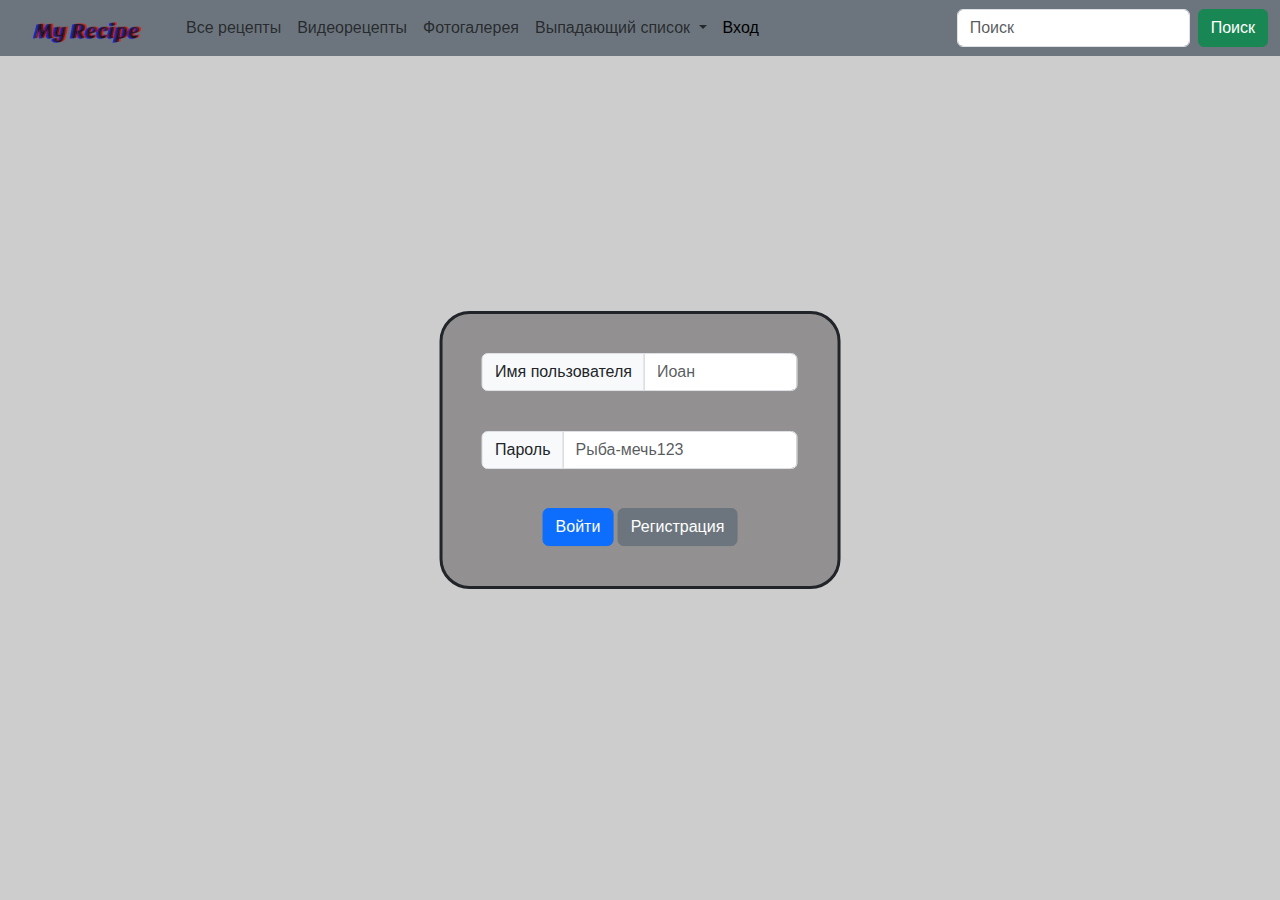
<file: registration.html>
<!DOCTYPE html>
<html lang="en">
    <head>
        <meta charset="UTF-8">
        <meta http-equiv="X-UA-Compatible" content="IE=edge">
        <meta name="viewport" content="width=device-width, initial-scale=1.0">
        <title>My Recipe</title>
        <link rel="stylesheet" href="https://cdn.jsdelivr.net/npm/bootstrap@5.2.2/dist/css/bootstrap.min.css">
        <link rel="apple-touch-icon" sizes="180x180" href="img/apple-touch-icon.png">
        <link rel="icon" type="image/png" sizes="32x32" href="img/favicon-32x32.png">
        <link rel="icon" type="image/png" sizes="16x16" href="img/favicon-16x16.png">
        <link rel="manifest" href="img/site.webmanifest">
        <link rel="stylesheet" href="css/style.css">
        <style> </style>
    </head>
    <body>
        <nav class="navbar navbar-expand-lg fixed-top bg-secondary ">
            <div class="container-fluid">
              <a class="navbar-brand p-0" href="index.html">
                <img src="img/My Recipe.png" alt="logo" width="150"></a>
              <button class="navbar-toggler" type="button" data-bs-toggle="collapse" data-bs-target="#navbarSupportedContent" aria-controls="navbarSupportedContent" aria-expanded="false" aria-label="Переключатель навигации">
                <span class="navbar-toggler-icon"></span>
              </button>
              <div class="collapse navbar-collapse" id="navbarSupportedContent">
                <ul class="navbar-nav me-auto mb-2 mb-lg-0">
                  <li class="nav-item">
                    <a class="nav-link" aria-current="page" href="index.html">Все рецепты</a>
                  </li>
                  <li class="nav-item">
                    <a class="nav-link" href="video_recipes.html">Видеорецепты</a>
                  </li>
                  <li class="nav-item">
                    <a class="nav-link" href="photo_gallery.html">Фотогалерея</a>
                  </li>
                  <li class="nav-item dropdown">
                    <a class="nav-link dropdown-toggle" href="#" id="navbarDropdown" role="button" data-bs-toggle="dropdown" aria-expanded="false">
                      Выпадающий список
                    </a>
                    <ul class="dropdown-menu" aria-labelledby="navbarDropdown">
                      <li><a class="dropdown-item" href="#">Действие</a></li>
                      <li><a class="dropdown-item" href="#">Другое действие</a></li>
                      <li><hr class="dropdown-divider"></li>
                      <li><a class="dropdown-item" href="#">Что-то еще здесь</a></li>
                    </ul>
                  </li>
                  <li class="nav-item">
                    <a class="nav-link active" href="registration.html ">Вход</a>
                  </li>
                </ul>
                <form class="d-flex" role="search">
                  <input class="form-control me-2" type="search" placeholder="Поиск" aria-label="Поиск">
                  <button class="btn btn-success" type="submit">Поиск</button>
                </form>
              </div>
            </div>
          </nav>
    
          <br><br><br>


<form action="" class="reg">
          <div class="input-group mb-3 field">
            <span class="input-group-text" id="basic-addon1">Имя пользователя</span>
            <input type="text" class="form-control"  placeholder="Иоан" aria-label="Имя пользователя" aria-describedby="basic-addon1" required>
          </div>
          

          <div class="input-group mb-3 field ">
            <span class="input-group-text" id="basic-addon1">Пароль</span>
            <input type="text" class="form-control" placeholder="Рыба-мечь123" aria-label="Имя пользователя" aria-describedby="basic-addon1" required>
          </div>

          <div class="col-12 field">
            <button type="submit" class="btn btn-primary">Войти</button>
            <button type="submit" class="btn btn-secondary">Регистрация</button>
          </div>
</form>
          

      
          <script src="https://cdn.jsdelivr.net/npm/@popperjs/core@2.11.6/dist/umd/popper.min.js" integrity="sha384-oBqDVmMz9ATKxIep9tiCxS/Z9fNfEXiDAYTujMAeBAsjFuCZSmKbSSUnQlmh/jp3" crossorigin="anonymous"></script>
      <script src="https://cdn.jsdelivr.net/npm/bootstrap@5.2.2/dist/js/bootstrap.min.js" integrity="sha384-IDwe1+LCz02ROU9k972gdyvl+AESN10+x7tBKgc9I5HFtuNz0wWnPclzo6p9vxnk" crossorigin="anonymous"></script>
</body>
</html>
</file>
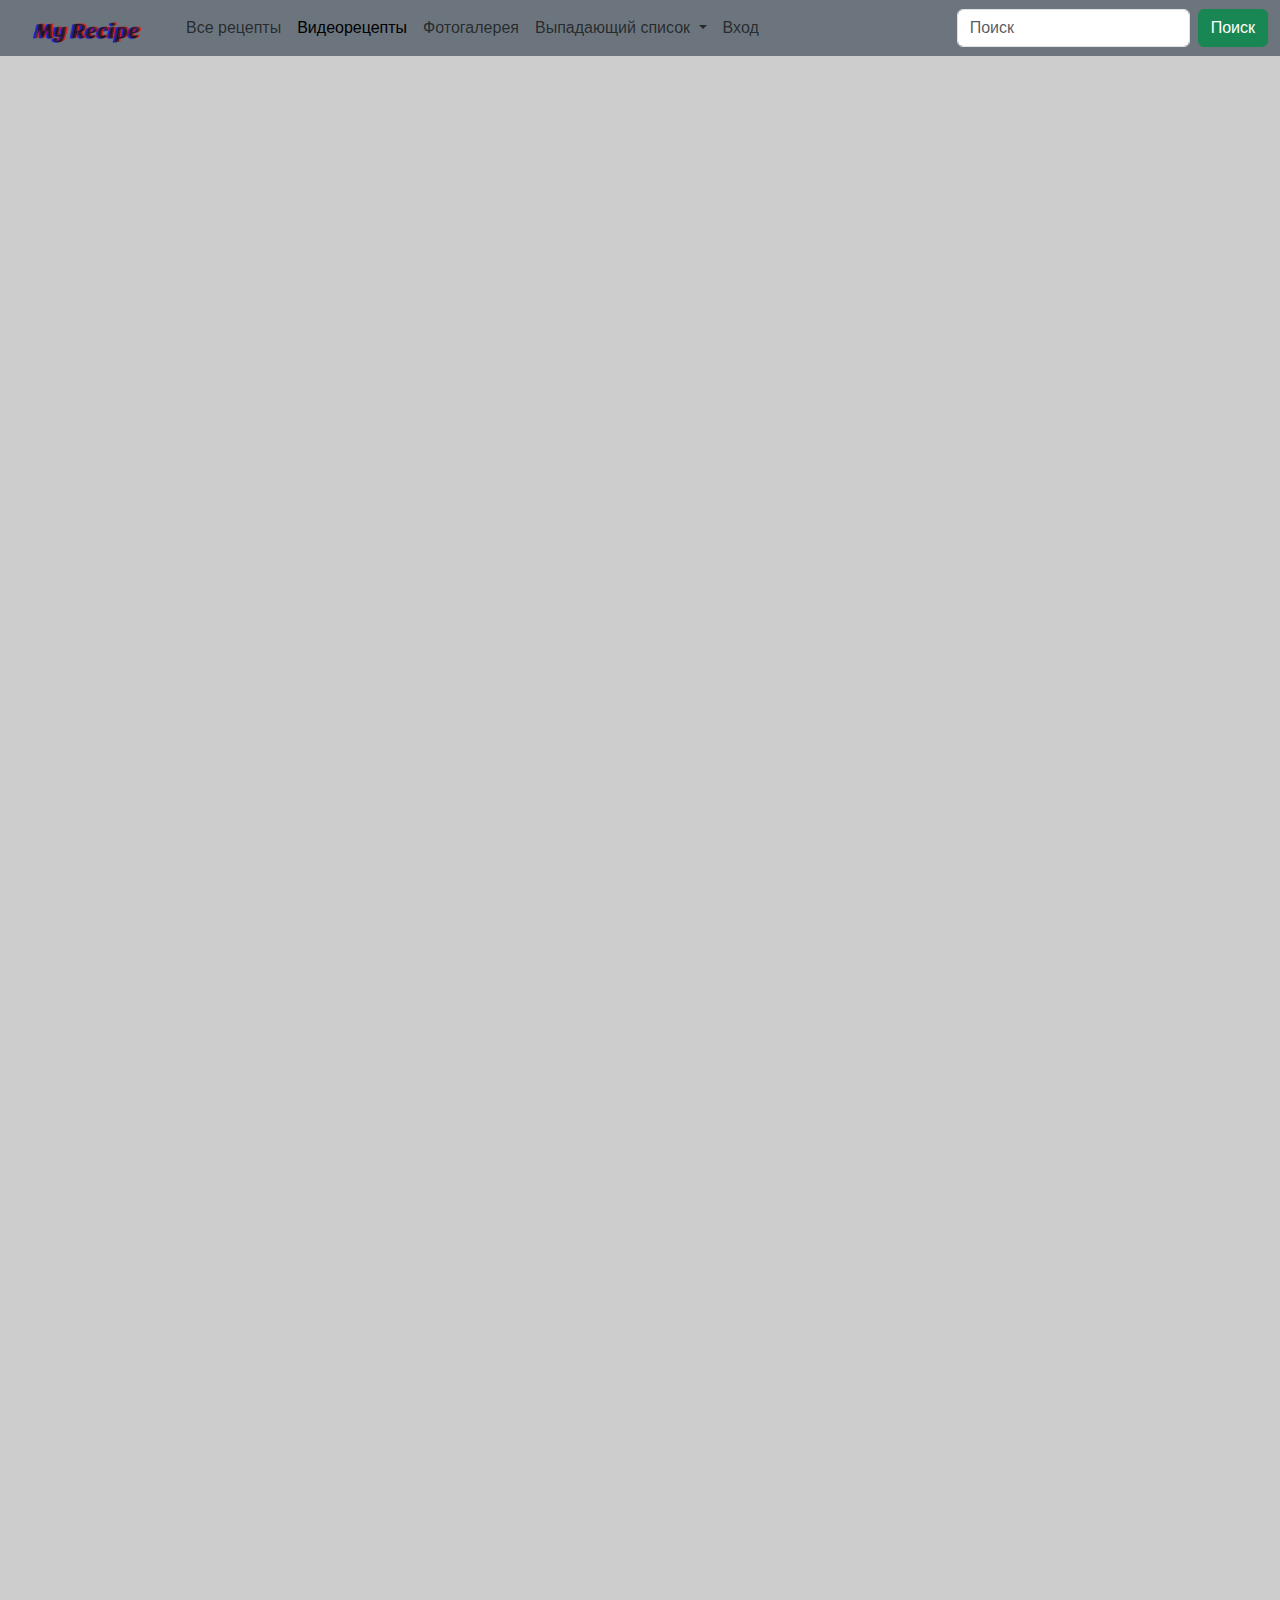
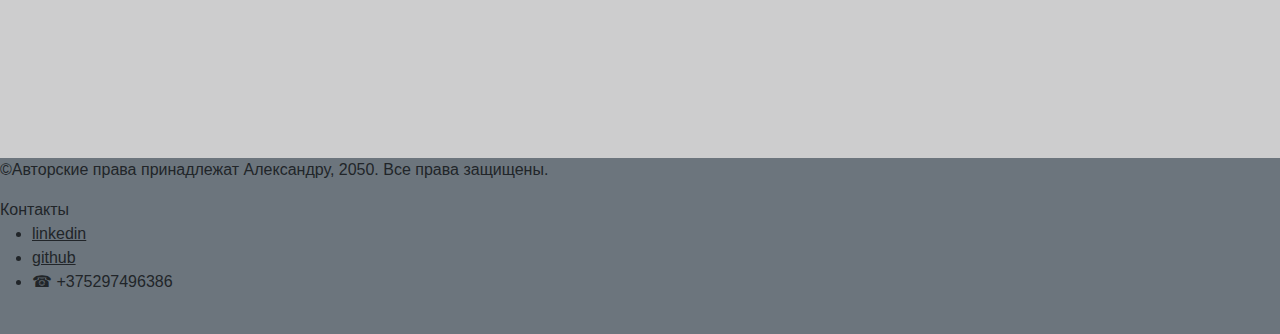
<file: video_recipes.html>
<!DOCTYPE html>
<html lang="en">
    <head>
        <meta charset="UTF-8">
        <meta http-equiv="X-UA-Compatible" content="IE=edge">
        <meta name="viewport" content="width=device-width, initial-scale=1.0">
        <title>My Recipe</title>
        <link rel="stylesheet" href="https://cdn.jsdelivr.net/npm/bootstrap@5.2.2/dist/css/bootstrap.min.css">
        <link rel="apple-touch-icon" sizes="180x180" href="img/apple-touch-icon.png">
        <link rel="icon" type="image/png" sizes="32x32" href="img/favicon-32x32.png">
        <link rel="icon" type="image/png" sizes="16x16" href="img/favicon-16x16.png">
        <link rel="manifest" href="img/site.webmanifest">
        <link rel="stylesheet" href="css/style.css">
    </head>
    <body>
        <nav class="navbar navbar-expand-lg fixed-top bg-secondary ">
            <div class="container-fluid">
              <a class="navbar-brand p-0" href="index.html">
                <img src="img/My Recipe.png" alt="logo" width="150"></a>
              <button class="navbar-toggler" type="button" data-bs-toggle="collapse" data-bs-target="#navbarSupportedContent" aria-controls="navbarSupportedContent" aria-expanded="false" aria-label="Переключатель навигации">
                <span class="navbar-toggler-icon"></span>
              </button>
              <div class="collapse navbar-collapse" id="navbarSupportedContent">
                <ul class="navbar-nav me-auto mb-2 mb-lg-0">
                  <li class="nav-item">
                    <a class="nav-link " aria-current="page" href="index.html">Все рецепты</a>
                  </li>
                  <li class="nav-item">
                    <a class="nav-link active" href="video_recipes.html">Видеорецепты</a>
                  </li>
                  <li class="nav-item">
                    <a class="nav-link" href="photo_gallery.html">Фотогалерея</a>
                  </li>
                  <li class="nav-item dropdown">
                    <a class="nav-link dropdown-toggle" href="#" id="navbarDropdown" role="button" data-bs-toggle="dropdown" aria-expanded="false">
                      Выпадающий список
                    </a>
                    <ul class="dropdown-menu" aria-labelledby="navbarDropdown">
                      <li><a class="dropdown-item" href="#">Действие</a></li>
                      <li><a class="dropdown-item" href="#">Другое действие</a></li>
                      <li><hr class="dropdown-divider"></li>
                      <li><a class="dropdown-item" href="#">Что-то еще здесь</a></li>
                    </ul>
                  </li>
                  <li class="nav-item">
                    <a class="nav-link" href="registration.html ">Вход</a>
                  </li>
                </ul>
                <form class="d-flex" role="search">
                  <input class="form-control me-2" type="search" placeholder="Поиск" aria-label="Поиск">
                  <button class="btn btn-success" type="submit">Поиск</button>
                </form>
              </div>
            </div>
          </nav>


          <iframe width="560" height="315" src="https://www.youtube.com/embed/YT5CkilxXzE" title="YouTube video player" frameborder="0" allow="accelerometer; autoplay; clipboard-write; encrypted-media; gyroscope; picture-in-picture" allowfullscreen></iframe>

          <iframe width="300" height="" src="https://www.youtube.com/embed/fop4yEywUGc" title="YouTube video player" frameborder="0" allow="accelerometer; autoplay; clipboard-write; encrypted-media; gyroscope; picture-in-picture" allowfullscreen></iframe>
    
          <iframe width="560" height="315" src="https://www.youtube.com/embed/xTiPi63NalA" title="YouTube video player" frameborder="0" allow="accelerometer; autoplay; clipboard-write; encrypted-media; gyroscope; picture-in-picture" allowfullscreen></iframe>

          <iframe width="560" height="315" src="https://www.youtube.com/embed/iNS6b5-7kVY" title="YouTube video player" frameborder="0" allow="accelerometer; autoplay; clipboard-write; encrypted-media; gyroscope; picture-in-picture" allowfullscreen></iframe>

          <iframe width="560" height="315" src="https://www.youtube.com/embed/o0E6AGPyqm4" title="YouTube video player" frameborder="0" allow="accelerometer; autoplay; clipboard-write; encrypted-media; gyroscope; picture-in-picture" allowfullscreen></iframe>

          <iframe width="560" height="315" src="https://www.youtube.com/embed/5y5exzrN6g0" title="YouTube video player" frameborder="0" allow="accelerometer; autoplay; clipboard-write; encrypted-media; gyroscope; picture-in-picture" allowfullscreen></iframe>

          <iframe width="560" height="315" src="https://www.youtube.com/embed/QmXEqqrw19c" title="YouTube video player" frameborder="0" allow="accelerometer; autoplay; clipboard-write; encrypted-media; gyroscope; picture-in-picture" allowfullscreen></iframe>

          <iframe width="560" height="315" src="https://www.youtube.com/embed/KrC4vBESMCs" title="YouTube video player" frameborder="0" allow="accelerometer; autoplay; clipboard-write; encrypted-media; gyroscope; picture-in-picture" allowfullscreen></iframe>

          <iframe width="560" height="315" src="https://www.youtube.com/embed/98D4XPdfEdA" title="YouTube video player" frameborder="0" allow="accelerometer; autoplay; clipboard-write; encrypted-media; gyroscope; picture-in-picture" allowfullscreen></iframe>










    
          <br><br><br>

          <footer class=" bg-secondary  ">
              <p>©Авторские права  принадлежат Александру, 2050. Все права защищены.</p>
              Контакты
              <ul>
                  <li><a href="https://www.linkedin.com/in/aliaksandr-beliasau" class="link-dark">linkedin</a></li>
                  <li><a href="https://github.com/Beliasau" class="link-dark">github</a></li>
                  <li>&#9742  +375297496386</li>
              </ul>
              <br>
          </footer>
      
          <script src="https://cdn.jsdelivr.net/npm/@popperjs/core@2.11.6/dist/umd/popper.min.js" integrity="sha384-oBqDVmMz9ATKxIep9tiCxS/Z9fNfEXiDAYTujMAeBAsjFuCZSmKbSSUnQlmh/jp3" crossorigin="anonymous"></script>
      <script src="https://cdn.jsdelivr.net/npm/bootstrap@5.2.2/dist/js/bootstrap.min.js" integrity="sha384-IDwe1+LCz02ROU9k972gdyvl+AESN10+x7tBKgc9I5HFtuNz0wWnPclzo6p9vxnk" crossorigin="anonymous"></script>
</body>
</html>
</file>
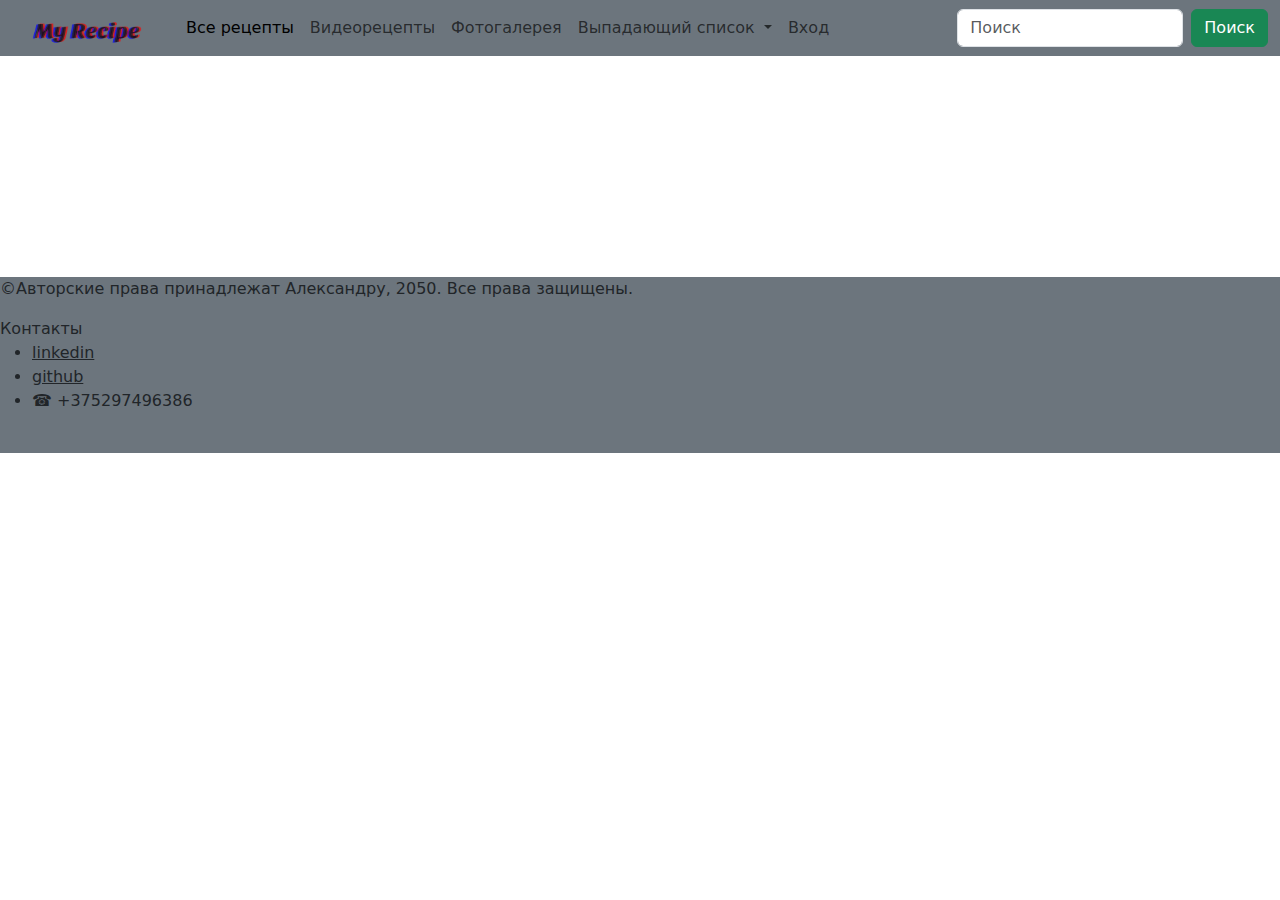
<file: html/example.html>
<!DOCTYPE html>
<html lang="en">
<head>
    <meta charset="UTF-8">
    <meta http-equiv="X-UA-Compatible" content="IE=edge">
    <meta name="viewport" content="width=device-width, initial-scale=1.0">
    <title>My Recipe</title>
    <link rel="stylesheet" href="https://cdn.jsdelivr.net/npm/bootstrap@5.2.2/dist/css/bootstrap.min.css">
    <link rel="apple-touch-icon" sizes="180x180" href="../img/apple-touch-icon.png">
    <link rel="icon" type="image/png" sizes="32x32" href="../img/favicon-32x32.png">
    <link rel="icon" type="image/png" sizes="16x16" href="../img/favicon-16x16.png">
    <link rel="manifest" href="/site.webmanifest">
</head>
<body>
    <nav class="navbar navbar-expand-lg fixed-top bg-secondary ">
        <div class="container-fluid">
          <a class="navbar-brand p-0" href="all_recipes.html">
            <img src="../img/My Recipe.png" alt="logo" width="150"></a>
          <button class="navbar-toggler" type="button" data-bs-toggle="collapse" data-bs-target="#navbarSupportedContent" aria-controls="navbarSupportedContent" aria-expanded="false" aria-label="Переключатель навигации">
            <span class="navbar-toggler-icon"></span>
          </button>
          <div class="collapse navbar-collapse" id="navbarSupportedContent">
            <ul class="navbar-nav me-auto mb-2 mb-lg-0">
              <li class="nav-item">
                <a class="nav-link active" aria-current="page" href="all_recipes.html">Все рецепты</a>
              </li>
              <li class="nav-item">
                <a class="nav-link" href="video_recipes.html">Видеорецепты</a>
              </li>
              <li class="nav-item">
                <a class="nav-link" href="photo_gallery.html">Фотогалерея</a>
              </li>
              <li class="nav-item dropdown">
                <a class="nav-link dropdown-toggle" href="#" id="navbarDropdown" role="button" data-bs-toggle="dropdown" aria-expanded="false">
                  Выпадающий список
                </a>
                <ul class="dropdown-menu" aria-labelledby="navbarDropdown">
                  <li><a class="dropdown-item" href="#">Действие</a></li>
                  <li><a class="dropdown-item" href="#">Другое действие</a></li>
                  <li><hr class="dropdown-divider"></li>
                  <li><a class="dropdown-item" href="#">Что-то еще здесь</a></li>
                </ul>
              </li>
              <li class="nav-item">
                <a class="nav-link" href="registration.html ">Вход</a>
              </li>
            </ul>
            <form class="d-flex" role="search">
              <input class="form-control me-2" type="search" placeholder="Поиск" aria-label="Поиск">
              <button class="btn btn-success" type="submit">Поиск</button>
            </form>
          </div>
        </div>
      </nav>

<br><br><br>


<iframe width="300" height="" src="https://www.youtube.com/embed/fop4yEywUGc" title="YouTube video player" frameborder="0" allow="accelerometer; autoplay; clipboard-write; encrypted-media; gyroscope; picture-in-picture" allowfullscreen></iframe>
    
    
    <br><br><br>

    <footer class=" bg-secondary ">
        <p>©Авторские права  принадлежат Александру, 2050. Все права защищены.</p>
        Контакты
        <ul>
            <li><a href="https://www.linkedin.com/in/aliaksandr-beliasau" class="link-dark">linkedin</a></li>
            <li><a href="https://github.com/Beliasau" class="link-dark">github</a></li>
            <li>&#9742  +375297496386</li>
        </ul>
        <br>
    </footer>

    <script src="https://cdn.jsdelivr.net/npm/@popperjs/core@2.11.6/dist/umd/popper.min.js" integrity="sha384-oBqDVmMz9ATKxIep9tiCxS/Z9fNfEXiDAYTujMAeBAsjFuCZSmKbSSUnQlmh/jp3" crossorigin="anonymous"></script>
<script src="https://cdn.jsdelivr.net/npm/bootstrap@5.2.2/dist/js/bootstrap.min.js" integrity="sha384-IDwe1+LCz02ROU9k972gdyvl+AESN10+x7tBKgc9I5HFtuNz0wWnPclzo6p9vxnk" crossorigin="anonymous"></script>
</body>
</html>
</file>
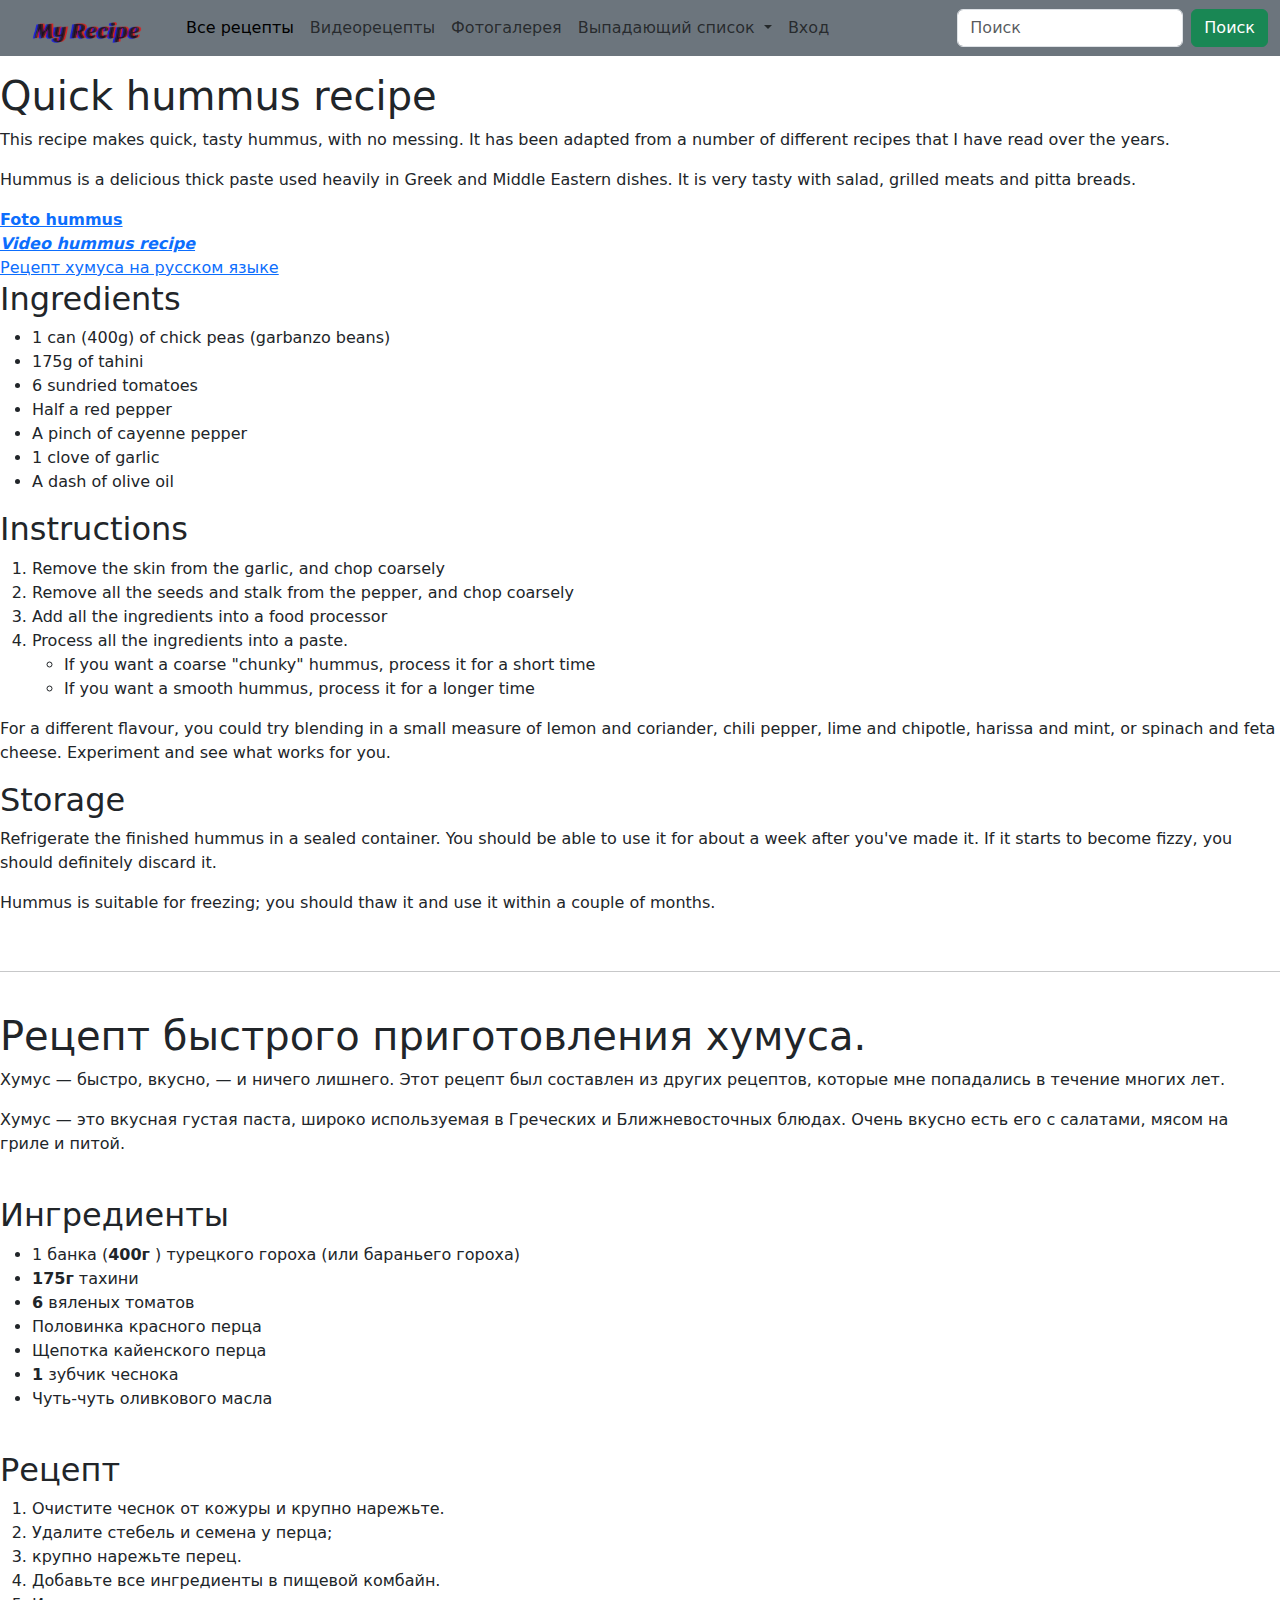
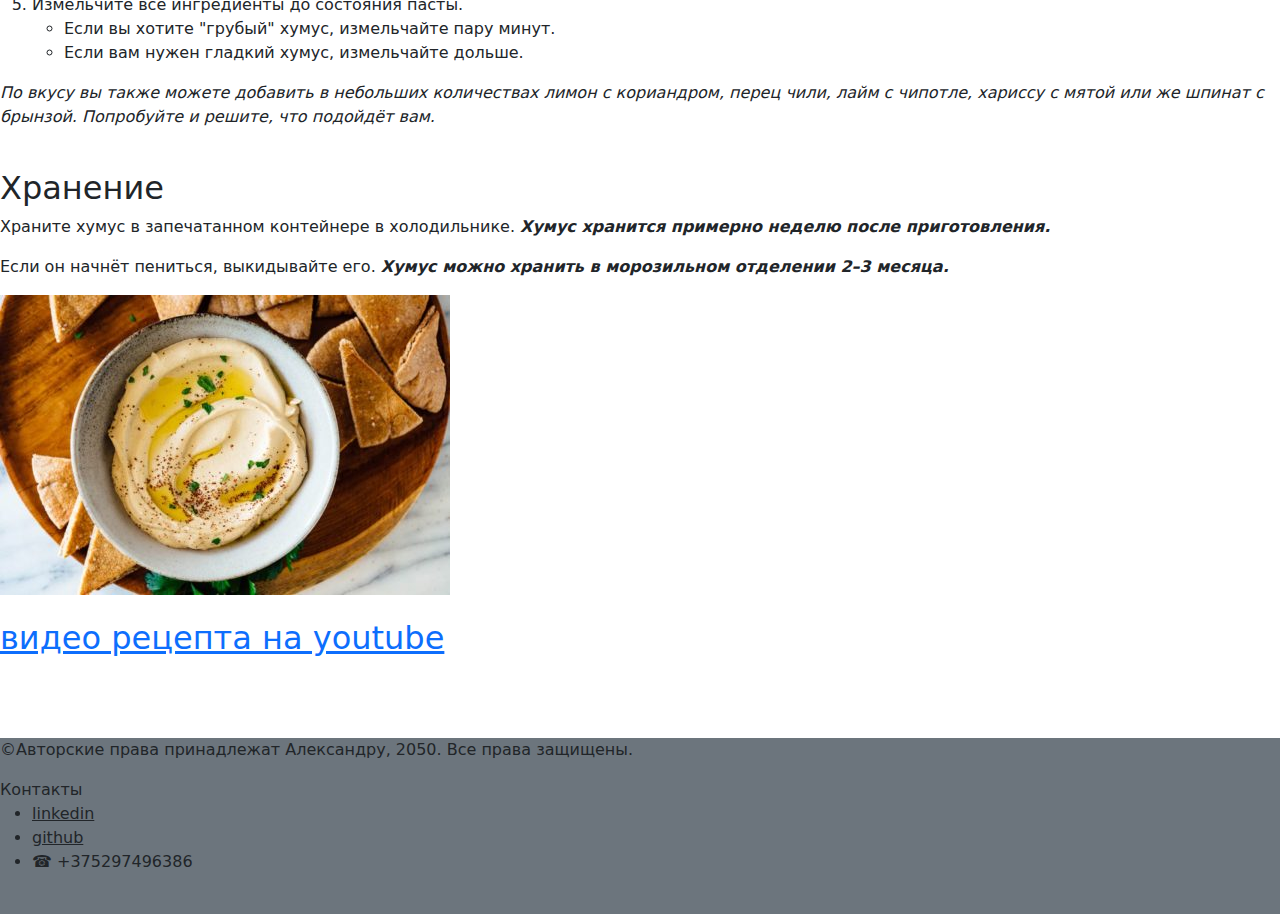
<file: html/hummus_recipe.html>
<!DOCTYPE html>
<html lang="en-us">
	<head>
		<meta charset="UTF-8">
		<meta http-equiv="X-UA-Compatible" content="IE=edge">
		<meta name="viewport" content="width=device-width, initial-scale=1.0">
		<title>My Recipe</title>
		<link rel="stylesheet" href="https://cdn.jsdelivr.net/npm/bootstrap@5.2.2/dist/css/bootstrap.min.css">
		<link rel="apple-touch-icon" sizes="180x180" href="../img/apple-touch-icon.png">
		<link rel="icon" type="image/png" sizes="32x32" href="../img/favicon-32x32.png">
		<link rel="icon" type="image/png" sizes="16x16" href="../img/favicon-16x16.png">
		<link rel="manifest" href="/site.webmanifest">
	</head>
	<body>
		<nav class="navbar navbar-expand-lg fixed-top bg-secondary ">
			<div class="container-fluid">
			  <a class="navbar-brand p-0" href="index.html">
				<img src="../img/My Recipe.png" alt="logo" width="150"></a>
			  <button class="navbar-toggler" type="button" data-bs-toggle="collapse" data-bs-target="#navbarSupportedContent" aria-controls="navbarSupportedContent" aria-expanded="false" aria-label="Переключатель навигации">
				<span class="navbar-toggler-icon"></span>
			  </button>
			  <div class="collapse navbar-collapse" id="navbarSupportedContent">
				<ul class="navbar-nav me-auto mb-2 mb-lg-0">
				  <li class="nav-item">
					<a class="nav-link active" aria-current="page" href="index.html">Все рецепты</a>
				  </li>
				  <li class="nav-item">
					<a class="nav-link" href="video_recipes.html">Видеорецепты</a>
				  </li>
				  <li class="nav-item">
					<a class="nav-link" href="photo_gallery.html">Фотогалерея</a>
				  </li>
				  <li class="nav-item dropdown">
					<a class="nav-link dropdown-toggle" href="#" id="navbarDropdown" role="button" data-bs-toggle="dropdown" aria-expanded="false">
					  Выпадающий список
					</a>
					<ul class="dropdown-menu" aria-labelledby="navbarDropdown">
					  <li><a class="dropdown-item" href="#">Действие</a></li>
					  <li><a class="dropdown-item" href="#">Другое действие</a></li>
					  <li><hr class="dropdown-divider"></li>
					  <li><a class="dropdown-item" href="#">Что-то еще здесь</a></li>
					</ul>
				  </li>
				  <li class="nav-item">
					<a class="nav-link" href="registration.html ">Вход</a>
				  </li>
				</ul>
				<form class="d-flex" role="search">
				  <input class="form-control me-2" type="search" placeholder="Поиск" aria-label="Поиск">
				  <button class="btn btn-success" type="submit">Поиск</button>
				</form>
			  </div>
			</div>
		  </nav>
	
	<br><br><br>



    <h1>Quick hummus recipe</h1>

   <p>This recipe makes quick, tasty hummus, with no messing. It has been adapted from a number of different recipes that I have read over the years.</p> 


  <p>Hummus is a delicious thick paste used heavily in Greek and Middle Eastern dishes. It is very tasty with salad, grilled meats and pitta breads.</p> 
<a href="#foto"> <strong>Foto hummus</strong> </a>
<br>
<a href="#video"> <strong> <em> Video hummus recipe</em></strong></a>
   <br>
<a href="#rus recipe">Рецепт хумуса на русском языке</a>
<h2>Ingredients</h2>
 <ul>
    <li>1 can (400g) of chick peas (garbanzo beans)</li> 
	<li>175g of tahini</li>	
	<li>6 sundried tomatoes</li>
	<li>Half a red pepper</li>
	<li>A pinch of cayenne pepper</li>
	<li>1 clove of garlic</li>
	<li>A dash of olive oil</li>
</ul> 

    <h2>Instructions</h2>

<ol>
	<li>Remove the skin from the garlic, and chop coarsely</li>
	<li>Remove all the seeds and stalk from the pepper, and chop coarsely</li>
	<li>Add all the ingredients into a food processor</li>
	<li>Process all the ingredients into a paste.<ul>
		<li>If you want a coarse "chunky" hummus, process it for a short time</li>
		<li>If you want a smooth hummus, process it for a longer time</li>
	</ul>
	</li>
	
</ol>



    
    
    <p>For a different flavour, you could try blending in a small measure of lemon and coriander, chili pepper, lime and chipotle, harissa and mint, or spinach and feta cheese. Experiment and see what works for you.</p>

    

    <h2>Storage</h2>
<p>Refrigerate the finished hummus in a sealed container. You should be able to use it for about a week after you've made it. If it starts to become fizzy, you should definitely discard it.</p>
    <p> Hummus is suitable for freezing; you should thaw it and use it within a couple of months.</p>
<br>
   
<hr><br>
<h1 id="rus recipe">Рецепт быстрого приготовления хумуса.</h1> 
<p>Хумус — быстро, вкусно, — и ничего лишнего. Этот рецепт был составлен из других рецептов, которые мне попадались в течение многих лет.</p>
<p> Хумус — это вкусная густая паста, широко используемая в Греческих и Ближневосточных блюдах. Очень вкусно есть его с салатами, мясом на гриле и питой.</p><br>
<h2>Ингредиенты</h2>  
<ul>
	<li>1 банка (<strong>400г</strong> ) турецкого гороха (или бараньего гороха)</li>
	<li><strong>175г</strong> тахини</li>
	<li> <strong>6</strong> вяленых томатов</li>
	<li>Половинка красного перца</li>
	<li>Щепотка кайенского перца</li>
	<li> <strong>1</strong> зубчик чеснока</li>
	<li>Чуть-чуть оливкового масла</li>
</ul><br>

     <h2> Рецепт	</h2> 
	 <ol>
		<li>Очистите чеснок от кожуры и крупно нарежьте.</li>
		<li>Удалите стебель и семена у перца;</li>
		<li>крупно нарежьте перец.</li>
		<li>Добавьте все ингредиенты в пищевой комбайн.</li>
		<li>Измельчите все ингредиенты до состояния пасты.</li>
		<ul>
			<li> Если вы хотите "грубый" хумус, измельчайте пару минут.</li>
			<li>Если вам нужен гладкий хумус, измельчайте дольше.</li>
		</ul>
	 </ol>
	
	 <p> <em>По вкусу вы также можете добавить в небольших количествах лимон с кориандром, перец чили, лайм с чипотле, хариссу с мятой или же шпинат с брынзой. Попробуйте и решите, что подойдёт вам.</em> </p>
	 <br>

	 <h2>Хранение</h2>
	 <p> Храните хумус в запечатанном контейнере в холодильнике. <strong><em> Хумус хранится примерно неделю после приготовления.</em></strong> </p>
	 <p>Если он начнёт пениться, выкидывайте его. <strong><em>Хумус можно хранить в морозильном отделении 2–3 месяца.</em> </strong> </p> 



<img src="../img/hummus.jpg" 
alt="фото хумуса" 
id="foto" 
title="этот текст появился только из-за того, что вы навели курсор на картинку">

<br><br>


<h2><a href="https://www.youtube.com/watch?v=MJHgOnq2HeI&ab_channel=%D0%A0%D0%B5%D1%86%D0%B5%D0%BF%D1%82%D1%8B%D0%91%D0%B0%D0%B1%D1%83%D1%88%D0%BA%D0%B8%D0%AD%D0%BC%D0%BC%D1%8B" 
	target="_blank" 
	id="video">видео рецепта на youtube</a>
	</h2>



	<br><br><br>

    <footer class=" bg-secondary ">
        <p>©Авторские права  принадлежат Александру, 2050. Все права защищены.</p>
        Контакты
        <ul>
            <li><a href="https://www.linkedin.com/in/aliaksandr-beliasau" class="link-dark">linkedin</a></li>
            <li><a href="https://github.com/Beliasau" class="link-dark">github</a></li>
            <li>&#9742  +375297496386</li>
        </ul>
        <br>
    </footer>

    <script src="https://cdn.jsdelivr.net/npm/@popperjs/core@2.11.6/dist/umd/popper.min.js" integrity="sha384-oBqDVmMz9ATKxIep9tiCxS/Z9fNfEXiDAYTujMAeBAsjFuCZSmKbSSUnQlmh/jp3" crossorigin="anonymous"></script>
<script src="https://cdn.jsdelivr.net/npm/bootstrap@5.2.2/dist/js/bootstrap.min.js" integrity="sha384-IDwe1+LCz02ROU9k972gdyvl+AESN10+x7tBKgc9I5HFtuNz0wWnPclzo6p9vxnk" crossorigin="anonymous"></script>
  </body>
</html>
</file>
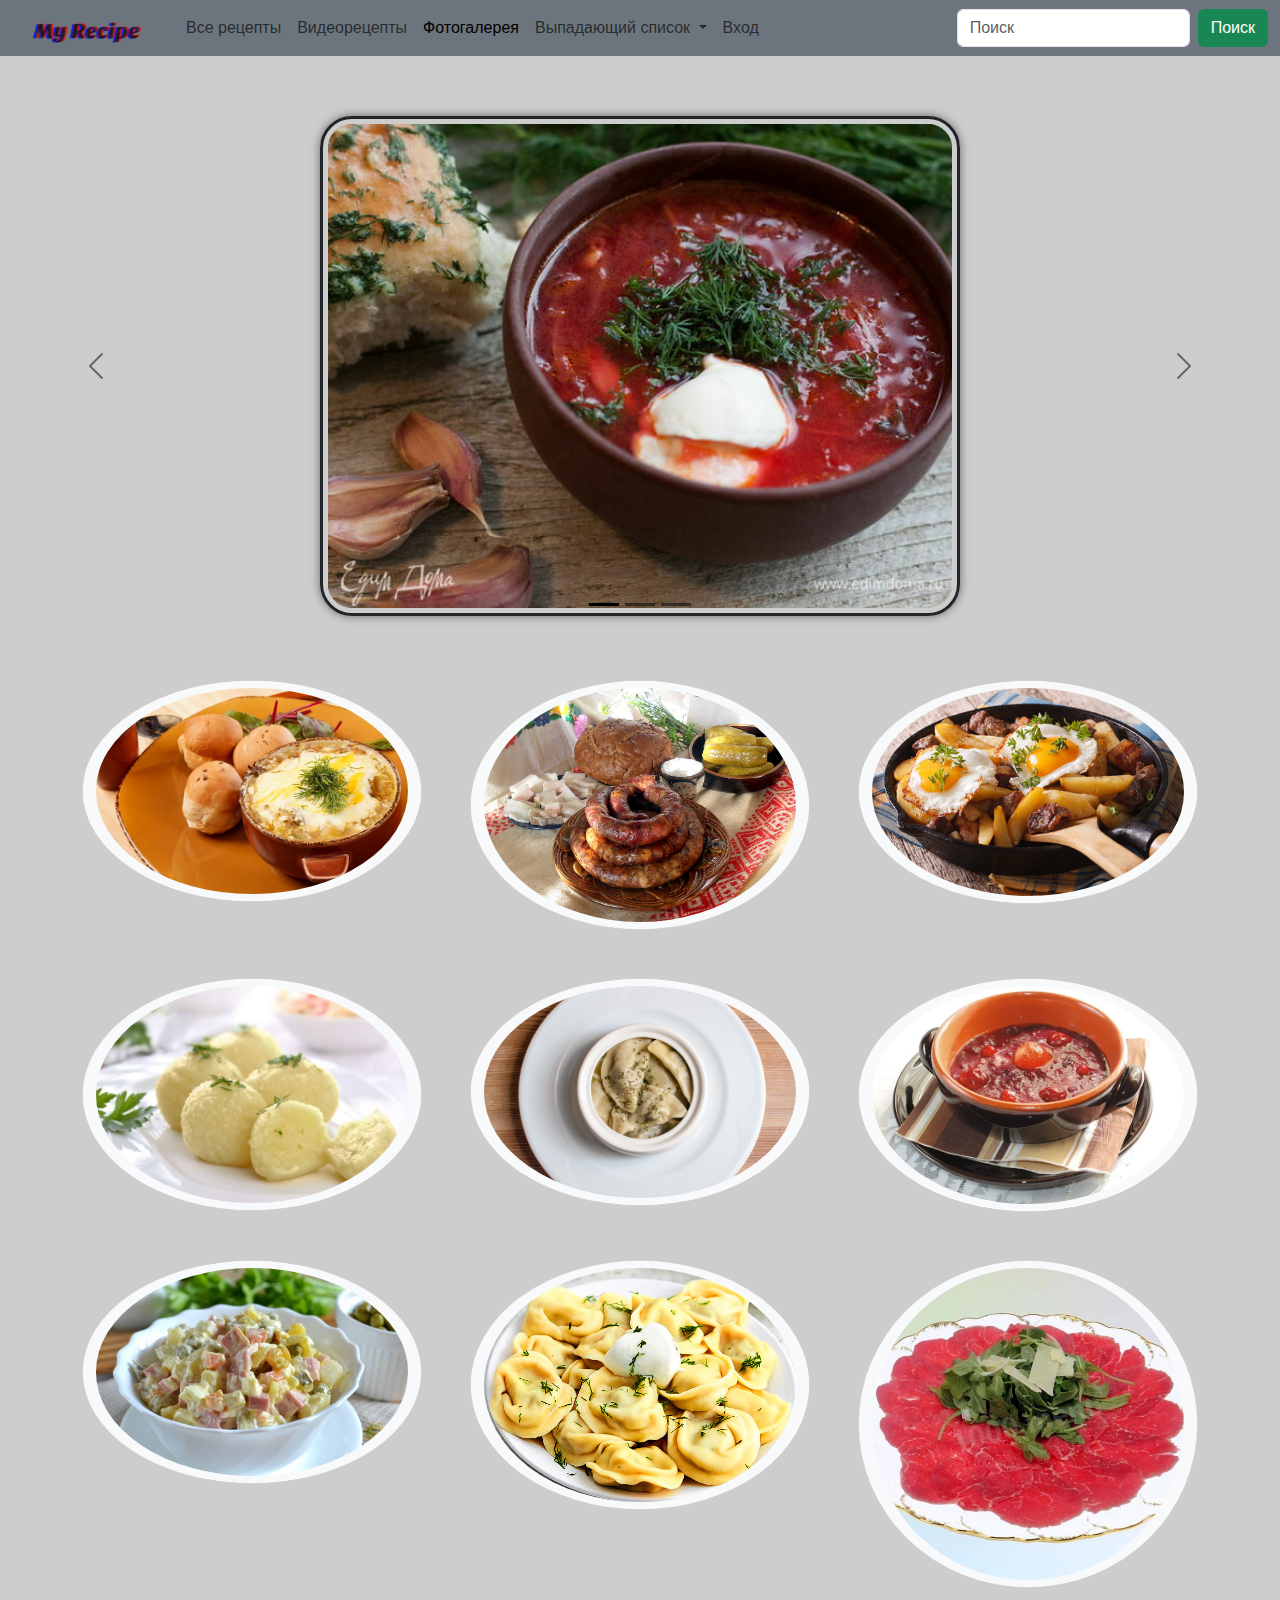
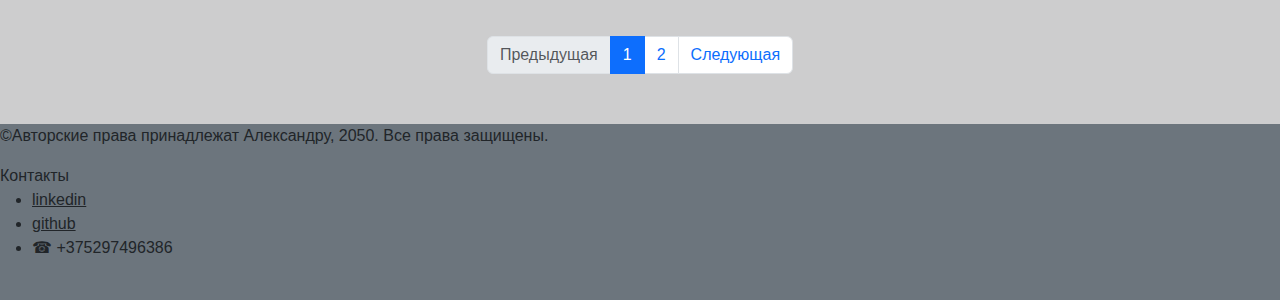
<file: html/photo_gallery.html>
<!DOCTYPE html>
<html lang="en">
    <head>
        <meta charset="UTF-8">
        <meta http-equiv="X-UA-Compatible" content="IE=edge">
        <meta name="viewport" content="width=device-width, initial-scale=1.0">
        <title>My Recipe</title>
        <link rel="stylesheet" href="https://cdn.jsdelivr.net/npm/bootstrap@5.2.2/dist/css/bootstrap.min.css">
        <link rel="apple-touch-icon" sizes="180x180" href="../img/apple-touch-icon.png">
        <link rel="icon" type="image/png" sizes="32x32" href="../img/favicon-32x32.png">
        <link rel="icon" type="image/png" sizes="16x16" href="../img/favicon-16x16.png">
        <link rel="manifest" href="/site.webmanifest">
        <link rel="stylesheet" href="../css/style.css">
        <style></style>
    </head>
    <body>
        <nav class="navbar navbar-expand-lg fixed-top bg-secondary ">
            <div class="container-fluid">
              <a class="navbar-brand p-0" href="index.html">
                <img src="../img/My Recipe.png" alt="logo" width="150"></a>
              <button class="navbar-toggler" type="button" data-bs-toggle="collapse" data-bs-target="#navbarSupportedContent" aria-controls="navbarSupportedContent" aria-expanded="false" aria-label="Переключатель навигации">
                <span class="navbar-toggler-icon"></span>
              </button>
              <div class="collapse navbar-collapse" id="navbarSupportedContent">
                <ul class="navbar-nav me-auto mb-2 mb-lg-0">
                  <li class="nav-item">
                    <a class="nav-link " aria-current="page" href="index.html">Все рецепты</a>
                  </li>
                  <li class="nav-item">
                    <a class="nav-link" href="video_recipes.html">Видеорецепты</a>
                  </li>
                  <li class="nav-item">
                    <a class="nav-link active" href="photo_gallery.html">Фотогалерея</a>
                  </li>
                  <li class="nav-item dropdown">
                    <a class="nav-link dropdown-toggle" href="#" id="navbarDropdown" role="button" data-bs-toggle="dropdown" aria-expanded="false">
                      Выпадающий список
                    </a>
                    <ul class="dropdown-menu" aria-labelledby="navbarDropdown">
                      <li><a class="dropdown-item" href="#">Действие</a></li>
                      <li><a class="dropdown-item" href="#">Другое действие</a></li>
                      <li><hr class="dropdown-divider"></li>
                      <li><a class="dropdown-item" href="#">Что-то еще здесь</a></li>
                    </ul>
                  </li>
                  <li class="nav-item">
                    <a class="nav-link" href="registration.html ">Вход</a>
                  </li>
                </ul>
                <form class="d-flex" role="search">
                  <input class="form-control me-2" type="search" placeholder="Поиск" aria-label="Поиск">
                  <button class="btn btn-success" type="submit">Поиск</button>
                </form>
              </div>
            </div>
          </nav>
    
          <div id="carouselExampleIndicators" class="carousel slide carousel-dark" data-bs-ride="true">
            <div class="carousel-indicators">
              <button type="button" data-bs-target="#carouselExampleIndicators" data-bs-slide-to="0" class="active" aria-current="true" aria-label="Slide 1"></button>
              <button type="button" data-bs-target="#carouselExampleIndicators" data-bs-slide-to="1" aria-label="Slide 2"></button>
              <button type="button" data-bs-target="#carouselExampleIndicators" data-bs-slide-to="2" aria-label="Slide 3"></button>
            </div>
            <div class="carousel-inner">
              <div class="carousel-item active">
                <img src="../img/borsch.jpg" class="d-block w-auto scrool"  alt="тарелка борща">
              </div>
              <div class="carousel-item">
                <img src="../img/drannnik.jpg" class="d-block w-auto scrool" alt="вкуснейшие драники">
              </div>
              <div class="carousel-item">
                <img src="../img/karpachho.jpg" class="d-block w-auto scrool"  alt="карпчо из телятины">
              </div>
            </div>
            <button class="carousel-control-prev" type="button" data-bs-target="#carouselExampleIndicators" data-bs-slide="prev">
              <span class="carousel-control-prev-icon" aria-hidden="true"></span>
              <span class="visually-hidden">Предыдущий</span>
            </button>
            <button class="carousel-control-next" type="button" data-bs-target="#carouselExampleIndicators" data-bs-slide="next">
              <span class="carousel-control-next-icon" aria-hidden="true"></span>
              <span class="visually-hidden">Следующий</span>
            </button>
          </div>  

          
          


          <div class="container my-5">
            <div class="row row-cols-1 row-cols-md-2 row-cols-lg-3 g-5">
             
              <div class="col">
                <div class="card photo">
                  <button  class="btn btn-light btn-ph"><a href="../img/gyr.jpg" target="_blank"><img src="../img/gyr.jpg" alt="жур"></a></button>
                </div>                
              </div>
              <div class="col">
                <div class="card photo">
                  <button  class="btn btn-light btn-ph"><a href="../img/kalbasa.jpeg" target="_blank"><img src="../img/kalbasa.jpeg" alt="колбаса"></a></button>
                </div>                
              </div>
              
              <div class="col">
                <div class="card photo">
                  <button  class="btn btn-light btn-ph"><a href="../img/kartoshka.jpg" target="_blank"><img src="../img/kartoshka.jpg" alt="картошка"></a></button>
                </div>                
              </div>
              <div class="col">
                <div class="card photo">
                  <button  class="btn btn-light btn-ph"><a href="../img/klecki.jpg" target="_blank"><img src="../img/klecki.jpg" alt="клёцки"></a></button>
                </div>                
              </div>
              <div class="col">
                <div class="card photo">
                  <button  class="btn btn-light btn-ph"><a href="../img/Kolduny.jpg" target="_blank"><img src="../img/Kolduny.jpg" alt="калдуны"></a></button>
                </div>                
              </div>
              <div class="col">
                <div class="card photo">
                  <button  class="btn btn-light btn-ph"><a href="../img/kulaga.jpg" target="_blank"><img src="../img/kulaga.jpg" alt="кулага"></a></button>
                </div>                
              </div>
              <div class="col">
                <div class="card photo">
                  <button  class="btn btn-light btn-ph"><a href="../img/OLIVIE.jpeg" target="_blank"><img src="../img/OLIVIE.jpeg" alt="оливье"></a></button>
                </div>                
              </div>
              <div class="col">
                <div class="card photo">
                  <button  class="btn btn-light btn-ph"><a href="../img/pelmen.jpg" target="_blank"><img src="../img/pelmen.jpg" alt="пельмени"></a></button>
                </div>                
              </div>
              <div class="col">
                <div class="card photo">
                  <button  class="btn btn-light btn-ph"><a href="../img/karpachho.jpg" target="_blank"><img src="../img/karpachho.jpg" alt="Карпаччо"></a></button>
                </div>                
              </div>
                 
            </div>
          </div>




          <nav aria-label="навигация по страницам">
            <ul class="pagination justify-content-center">
              <li class="page-item disabled">
                <a class="page-link">Предыдущая</a>
              </li>
              <li class="page-item"><a class="page-link active" href="../html/photo_gallery.html">1</a></li>
              <li class="page-item"><a class="page-link" href="../html/photo_gallery_2.html">2</a></li>
              <li class="page-item">
                <a class="page-link" href="../html/photo_gallery_2.html">Следующая</a>
              </li>
            </ul>
          </nav>







          <footer class=" bg-secondary  " style="margin-top: 50px;">
              <p>©Авторские права  принадлежат Александру, 2050. Все права защищены.</p>
              Контакты
              <ul>
                  <li><a href="https://www.linkedin.com/in/aliaksandr-beliasau" class="link-dark">linkedin</a></li>
                  <li><a href="https://github.com/Beliasau" class="link-dark">github</a></li>
                  <li>&#9742  +375297496386</li>
              </ul>
              <br>
          </footer>
      
          <script src="https://cdn.jsdelivr.net/npm/@popperjs/core@2.11.6/dist/umd/popper.min.js" integrity="sha384-oBqDVmMz9ATKxIep9tiCxS/Z9fNfEXiDAYTujMAeBAsjFuCZSmKbSSUnQlmh/jp3" crossorigin="anonymous"></script>
      <script src="https://cdn.jsdelivr.net/npm/bootstrap@5.2.2/dist/js/bootstrap.min.js" integrity="sha384-IDwe1+LCz02ROU9k972gdyvl+AESN10+x7tBKgc9I5HFtuNz0wWnPclzo6p9vxnk" crossorigin="anonymous"></script>
</body>
</html>
</file>
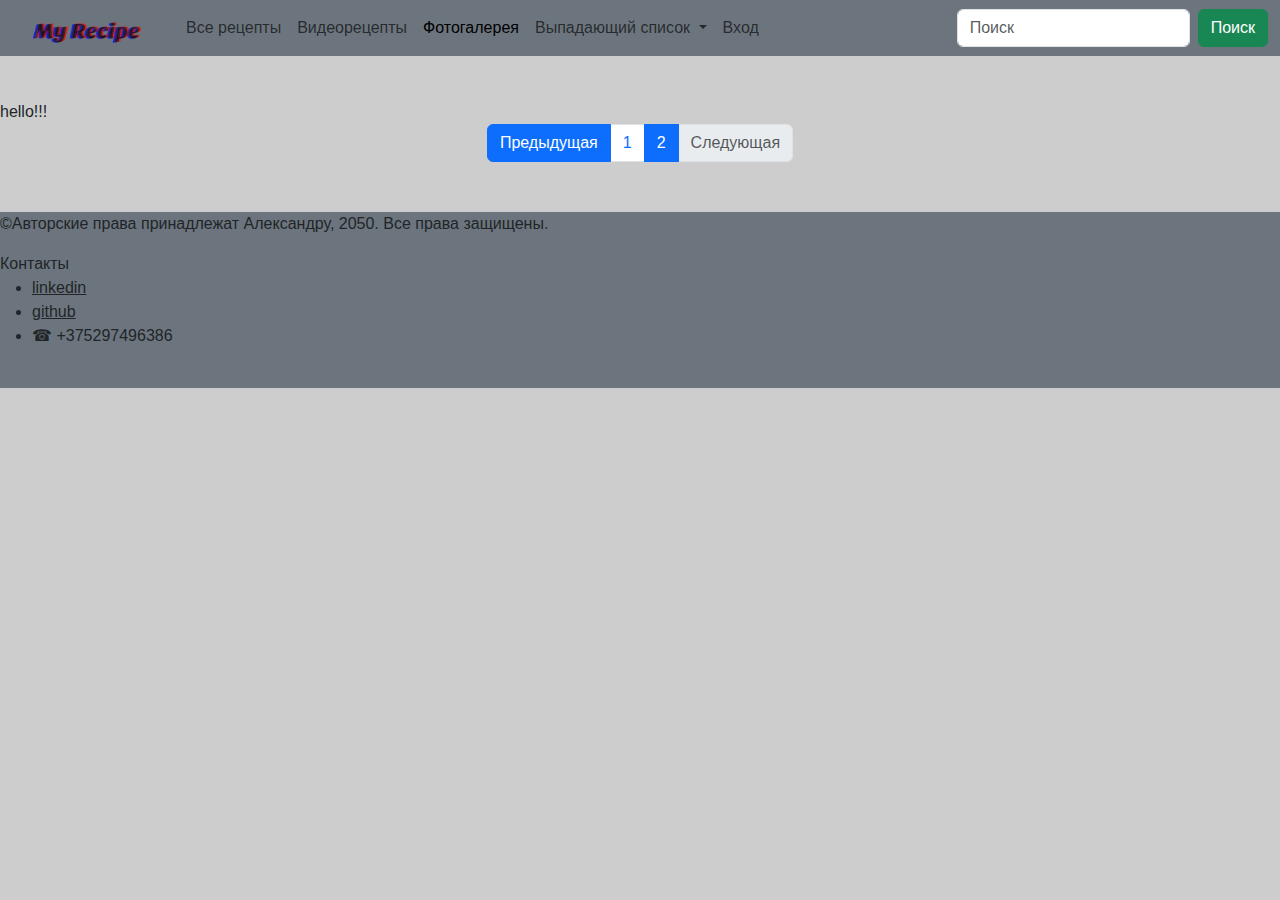
<file: html/photo_gallery_2.html>
<!DOCTYPE html>
<html lang="en">
<head>
    <meta charset="UTF-8">
        <meta http-equiv="X-UA-Compatible" content="IE=edge">
        <meta name="viewport" content="width=device-width, initial-scale=1.0">
        <title>My Recipe</title>
        <link rel="stylesheet" href="https://cdn.jsdelivr.net/npm/bootstrap@5.2.2/dist/css/bootstrap.min.css">
        <link rel="apple-touch-icon" sizes="180x180" href="../img/apple-touch-icon.png">
        <link rel="icon" type="image/png" sizes="32x32" href="../img/favicon-32x32.png">
        <link rel="icon" type="image/png" sizes="16x16" href="../img/favicon-16x16.png">
        <link rel="manifest" href="/site.webmanifest">
        <link rel="stylesheet" href="../css/style.css">
        <style></style>
</head>
<body>
    <nav class="navbar navbar-expand-lg fixed-top bg-secondary ">
        <div class="container-fluid">
          <a class="navbar-brand p-0" href="index.html">
            <img src="../img/My Recipe.png" alt="logo" width="150"></a>
          <button class="navbar-toggler" type="button" data-bs-toggle="collapse" data-bs-target="#navbarSupportedContent" aria-controls="navbarSupportedContent" aria-expanded="false" aria-label="Переключатель навигации">
            <span class="navbar-toggler-icon"></span>
          </button>
          <div class="collapse navbar-collapse" id="navbarSupportedContent">
            <ul class="navbar-nav me-auto mb-2 mb-lg-0">
              <li class="nav-item">
                <a class="nav-link " aria-current="page" href="index.html">Все рецепты</a>
              </li>
              <li class="nav-item">
                <a class="nav-link" href="video_recipes.html">Видеорецепты</a>
              </li>
              <li class="nav-item">
                <a class="nav-link active" href="photo_gallery.html">Фотогалерея</a>
              </li>
              <li class="nav-item dropdown">
                <a class="nav-link dropdown-toggle" href="#" id="navbarDropdown" role="button" data-bs-toggle="dropdown" aria-expanded="false">
                  Выпадающий список
                </a>
                <ul class="dropdown-menu" aria-labelledby="navbarDropdown">
                  <li><a class="dropdown-item" href="#">Действие</a></li>
                  <li><a class="dropdown-item" href="#">Другое действие</a></li>
                  <li><hr class="dropdown-divider"></li>
                  <li><a class="dropdown-item" href="#">Что-то еще здесь</a></li>
                </ul>
              </li>
              <li class="nav-item">
                <a class="nav-link" href="registration.html ">Вход</a>
              </li>
            </ul>
            <form class="d-flex" role="search">
              <input class="form-control me-2" type="search" placeholder="Поиск" aria-label="Поиск">
              <button class="btn btn-success" type="submit">Поиск</button>
            </form>
          </div>
        </div>
      </nav>


    hello!!!













    <nav aria-label="навигация по страницам">
        <ul class="pagination justify-content-center">
          <li class="page-item active">
            <a class="page-link" href="../html/photo_gallery.html">Предыдущая</a>
          </li>
          <li class="page-item"><a class="page-link" href="../html/photo_gallery.html">1</a></li>
          <li class="page-item"><a class="page-link active" href="../html/photo_gallery_2.html">2</a></li>
          <li class="page-item">
            <a class="page-link disabled" href="#">Следующая</a>
          </li>
        </ul>
      </nav>







      <footer class=" bg-secondary  " style="margin-top: 50px;">
          <p>©Авторские права  принадлежат Александру, 2050. Все права защищены.</p>
          Контакты
          <ul>
              <li><a href="https://www.linkedin.com/in/aliaksandr-beliasau" class="link-dark">linkedin</a></li>
              <li><a href="https://github.com/Beliasau" class="link-dark">github</a></li>
              <li>&#9742  +375297496386</li>
          </ul>
          <br>
      </footer>
  
      <script src="https://cdn.jsdelivr.net/npm/@popperjs/core@2.11.6/dist/umd/popper.min.js" integrity="sha384-oBqDVmMz9ATKxIep9tiCxS/Z9fNfEXiDAYTujMAeBAsjFuCZSmKbSSUnQlmh/jp3" crossorigin="anonymous"></script>
  <script src="https://cdn.jsdelivr.net/npm/bootstrap@5.2.2/dist/js/bootstrap.min.js" integrity="sha384-IDwe1+LCz02ROU9k972gdyvl+AESN10+x7tBKgc9I5HFtuNz0wWnPclzo6p9vxnk" crossorigin="anonymous"></script>
</body>
</html>
</file>
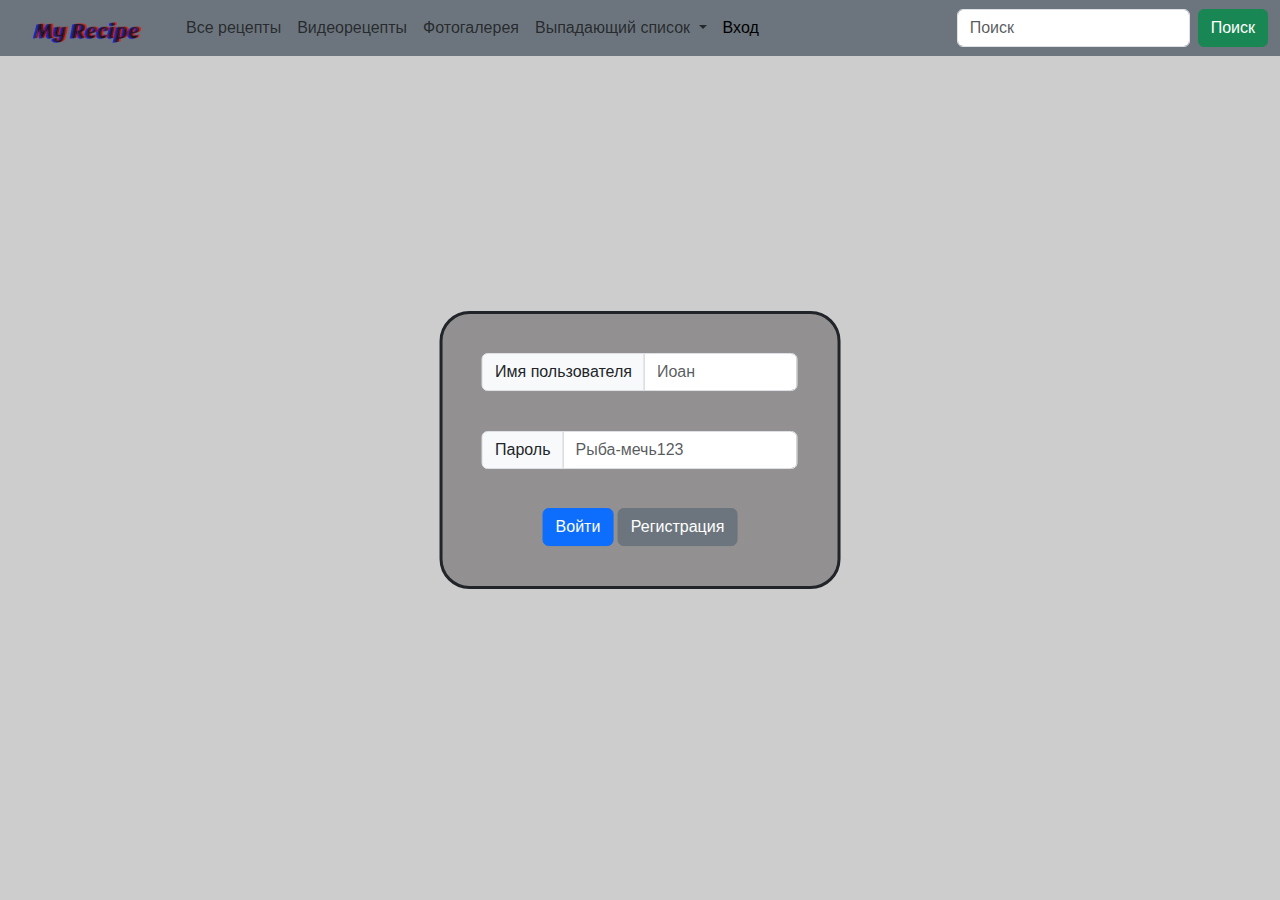
<file: html/registration.html>
<!DOCTYPE html>
<html lang="en">
    <head>
        <meta charset="UTF-8">
        <meta http-equiv="X-UA-Compatible" content="IE=edge">
        <meta name="viewport" content="width=device-width, initial-scale=1.0">
        <title>My Recipe</title>
        <link rel="stylesheet" href="https://cdn.jsdelivr.net/npm/bootstrap@5.2.2/dist/css/bootstrap.min.css">
        <link rel="apple-touch-icon" sizes="180x180" href="../img/apple-touch-icon.png">
        <link rel="icon" type="image/png" sizes="32x32" href="../img/favicon-32x32.png">
        <link rel="icon" type="image/png" sizes="16x16" href="../img/favicon-16x16.png">
        <link rel="manifest" href="/site.webmanifest">
        <link rel="stylesheet" href="../css/style.css">
        <style> </style>
    </head>
    <body>
        <nav class="navbar navbar-expand-lg fixed-top bg-secondary ">
            <div class="container-fluid">
              <a class="navbar-brand p-0" href="index.html">
                <img src="../img/My Recipe.png" alt="logo" width="150"></a>
              <button class="navbar-toggler" type="button" data-bs-toggle="collapse" data-bs-target="#navbarSupportedContent" aria-controls="navbarSupportedContent" aria-expanded="false" aria-label="Переключатель навигации">
                <span class="navbar-toggler-icon"></span>
              </button>
              <div class="collapse navbar-collapse" id="navbarSupportedContent">
                <ul class="navbar-nav me-auto mb-2 mb-lg-0">
                  <li class="nav-item">
                    <a class="nav-link" aria-current="page" href="index.html">Все рецепты</a>
                  </li>
                  <li class="nav-item">
                    <a class="nav-link" href="video_recipes.html">Видеорецепты</a>
                  </li>
                  <li class="nav-item">
                    <a class="nav-link" href="photo_gallery.html">Фотогалерея</a>
                  </li>
                  <li class="nav-item dropdown">
                    <a class="nav-link dropdown-toggle" href="#" id="navbarDropdown" role="button" data-bs-toggle="dropdown" aria-expanded="false">
                      Выпадающий список
                    </a>
                    <ul class="dropdown-menu" aria-labelledby="navbarDropdown">
                      <li><a class="dropdown-item" href="#">Действие</a></li>
                      <li><a class="dropdown-item" href="#">Другое действие</a></li>
                      <li><hr class="dropdown-divider"></li>
                      <li><a class="dropdown-item" href="#">Что-то еще здесь</a></li>
                    </ul>
                  </li>
                  <li class="nav-item">
                    <a class="nav-link active" href="registration.html ">Вход</a>
                  </li>
                </ul>
                <form class="d-flex" role="search">
                  <input class="form-control me-2" type="search" placeholder="Поиск" aria-label="Поиск">
                  <button class="btn btn-success" type="submit">Поиск</button>
                </form>
              </div>
            </div>
          </nav>
    
          <br><br><br>


<form action="" class="reg">
          <div class="input-group mb-3 field">
            <span class="input-group-text" id="basic-addon1">Имя пользователя</span>
            <input type="text" class="form-control"  placeholder="Иоан" aria-label="Имя пользователя" aria-describedby="basic-addon1" required>
          </div>
          

          <div class="input-group mb-3 field ">
            <span class="input-group-text" id="basic-addon1">Пароль</span>
            <input type="text" class="form-control" placeholder="Рыба-мечь123" aria-label="Имя пользователя" aria-describedby="basic-addon1" required>
          </div>

          <div class="col-12 field">
            <button type="submit" class="btn btn-primary">Войти</button>
            <button type="submit" class="btn btn-secondary">Регистрация</button>
          </div>
</form>
          

      
          <script src="https://cdn.jsdelivr.net/npm/@popperjs/core@2.11.6/dist/umd/popper.min.js" integrity="sha384-oBqDVmMz9ATKxIep9tiCxS/Z9fNfEXiDAYTujMAeBAsjFuCZSmKbSSUnQlmh/jp3" crossorigin="anonymous"></script>
      <script src="https://cdn.jsdelivr.net/npm/bootstrap@5.2.2/dist/js/bootstrap.min.js" integrity="sha384-IDwe1+LCz02ROU9k972gdyvl+AESN10+x7tBKgc9I5HFtuNz0wWnPclzo6p9vxnk" crossorigin="anonymous"></script>
</body>
</html>
</file>
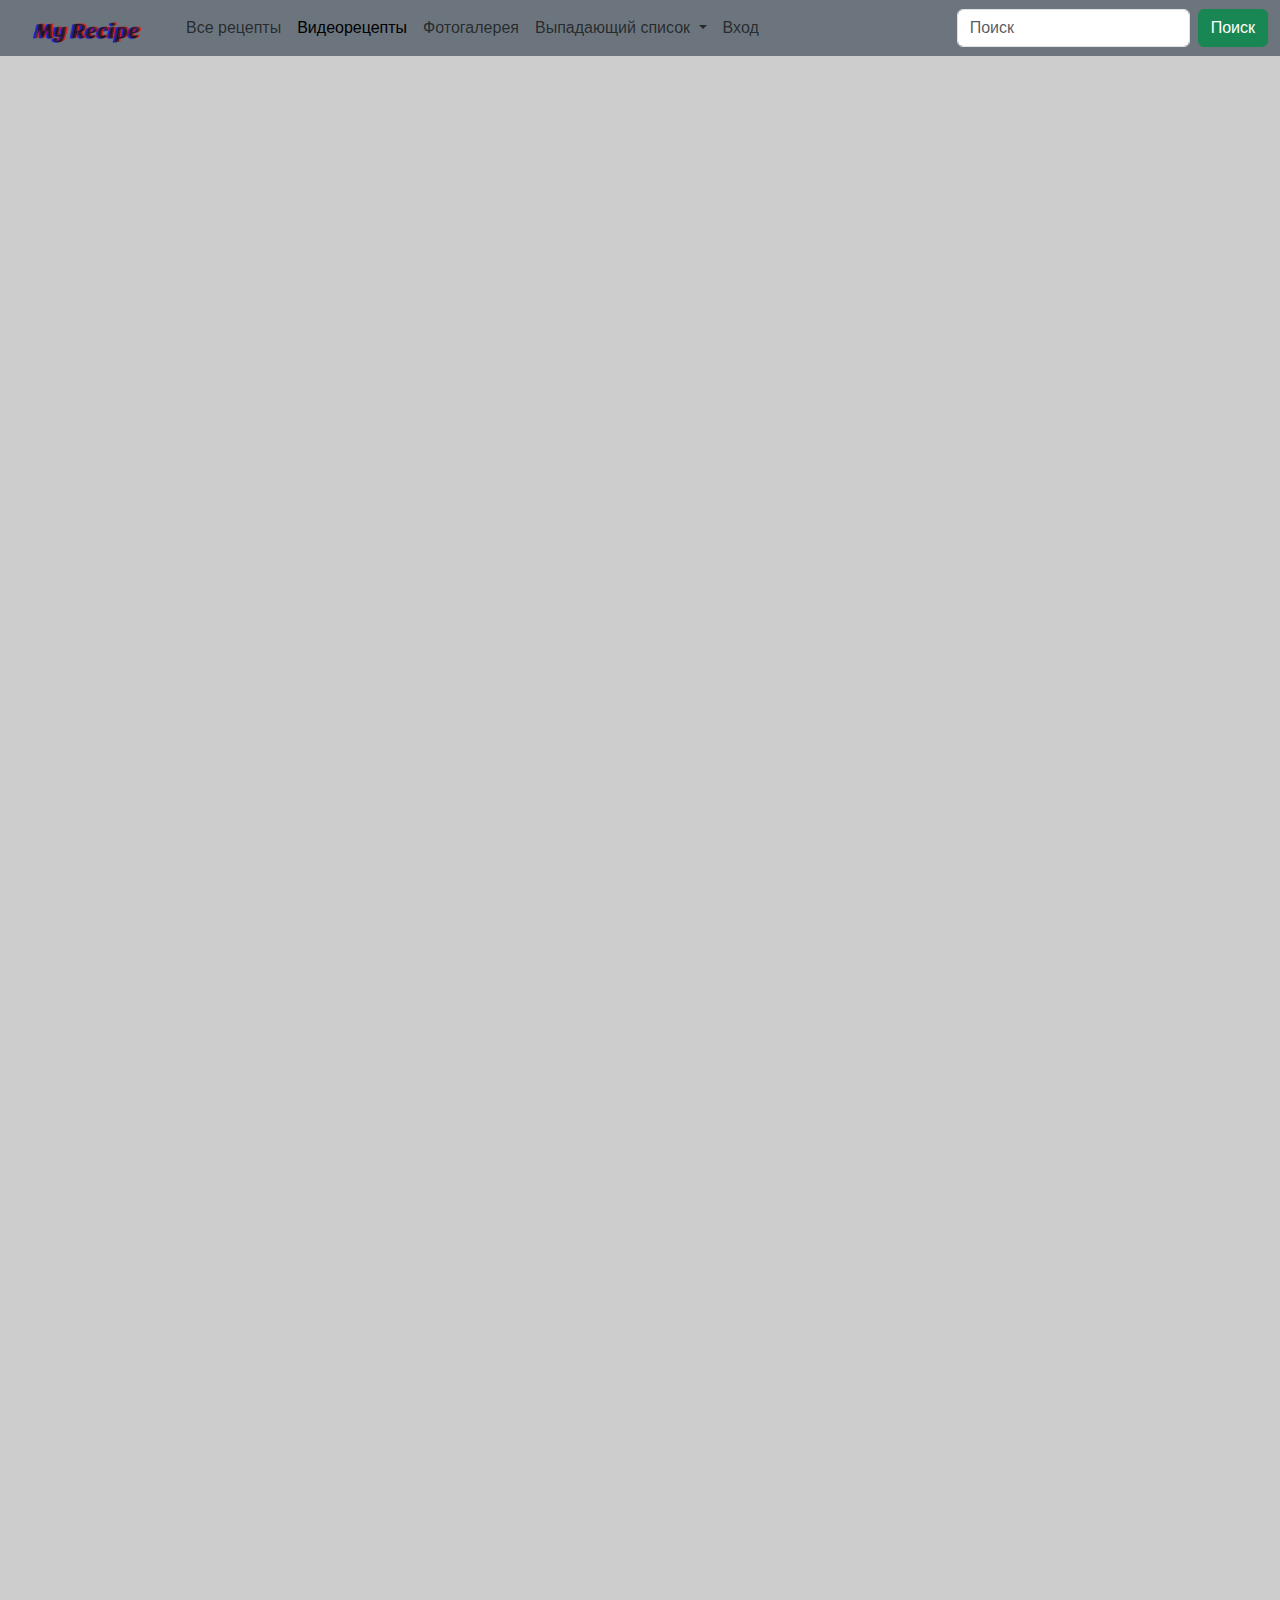
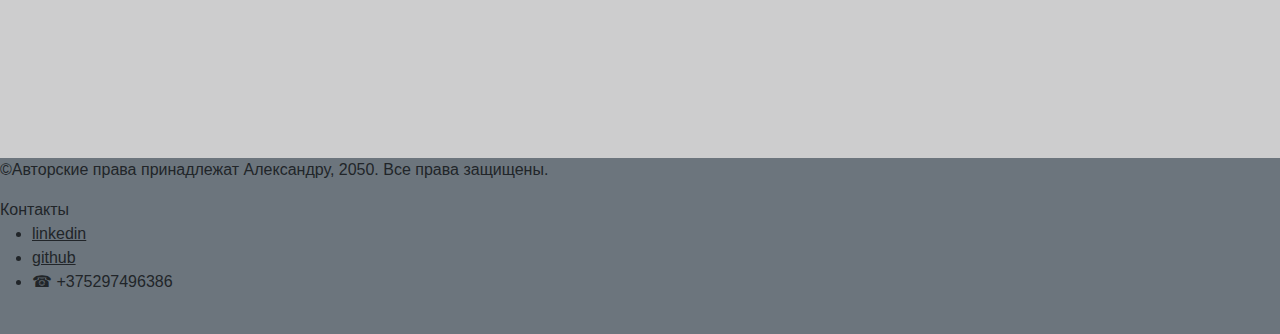
<file: html/video_recipes.html>
<!DOCTYPE html>
<html lang="en">
    <head>
        <meta charset="UTF-8">
        <meta http-equiv="X-UA-Compatible" content="IE=edge">
        <meta name="viewport" content="width=device-width, initial-scale=1.0">
        <title>My Recipe</title>
        <link rel="stylesheet" href="https://cdn.jsdelivr.net/npm/bootstrap@5.2.2/dist/css/bootstrap.min.css">
        <link rel="apple-touch-icon" sizes="180x180" href="../img/apple-touch-icon.png">
        <link rel="icon" type="image/png" sizes="32x32" href="../img/favicon-32x32.png">
        <link rel="icon" type="image/png" sizes="16x16" href="../img/favicon-16x16.png">
        <link rel="manifest" href="/site.webmanifest">
        <link rel="stylesheet" href="../css/style.css">
    </head>
    <body>
        <nav class="navbar navbar-expand-lg fixed-top bg-secondary ">
            <div class="container-fluid">
              <a class="navbar-brand p-0" href="index.html">
                <img src="../img/My Recipe.png" alt="logo" width="150"></a>
              <button class="navbar-toggler" type="button" data-bs-toggle="collapse" data-bs-target="#navbarSupportedContent" aria-controls="navbarSupportedContent" aria-expanded="false" aria-label="Переключатель навигации">
                <span class="navbar-toggler-icon"></span>
              </button>
              <div class="collapse navbar-collapse" id="navbarSupportedContent">
                <ul class="navbar-nav me-auto mb-2 mb-lg-0">
                  <li class="nav-item">
                    <a class="nav-link " aria-current="page" href="index.html">Все рецепты</a>
                  </li>
                  <li class="nav-item">
                    <a class="nav-link active" href="video_recipes.html">Видеорецепты</a>
                  </li>
                  <li class="nav-item">
                    <a class="nav-link" href="photo_gallery.html">Фотогалерея</a>
                  </li>
                  <li class="nav-item dropdown">
                    <a class="nav-link dropdown-toggle" href="#" id="navbarDropdown" role="button" data-bs-toggle="dropdown" aria-expanded="false">
                      Выпадающий список
                    </a>
                    <ul class="dropdown-menu" aria-labelledby="navbarDropdown">
                      <li><a class="dropdown-item" href="#">Действие</a></li>
                      <li><a class="dropdown-item" href="#">Другое действие</a></li>
                      <li><hr class="dropdown-divider"></li>
                      <li><a class="dropdown-item" href="#">Что-то еще здесь</a></li>
                    </ul>
                  </li>
                  <li class="nav-item">
                    <a class="nav-link" href="registration.html ">Вход</a>
                  </li>
                </ul>
                <form class="d-flex" role="search">
                  <input class="form-control me-2" type="search" placeholder="Поиск" aria-label="Поиск">
                  <button class="btn btn-success" type="submit">Поиск</button>
                </form>
              </div>
            </div>
          </nav>


          <iframe width="560" height="315" src="https://www.youtube.com/embed/YT5CkilxXzE" title="YouTube video player" frameborder="0" allow="accelerometer; autoplay; clipboard-write; encrypted-media; gyroscope; picture-in-picture" allowfullscreen></iframe>

          <iframe width="300" height="" src="https://www.youtube.com/embed/fop4yEywUGc" title="YouTube video player" frameborder="0" allow="accelerometer; autoplay; clipboard-write; encrypted-media; gyroscope; picture-in-picture" allowfullscreen></iframe>
    
          <iframe width="560" height="315" src="https://www.youtube.com/embed/xTiPi63NalA" title="YouTube video player" frameborder="0" allow="accelerometer; autoplay; clipboard-write; encrypted-media; gyroscope; picture-in-picture" allowfullscreen></iframe>

          <iframe width="560" height="315" src="https://www.youtube.com/embed/iNS6b5-7kVY" title="YouTube video player" frameborder="0" allow="accelerometer; autoplay; clipboard-write; encrypted-media; gyroscope; picture-in-picture" allowfullscreen></iframe>

          <iframe width="560" height="315" src="https://www.youtube.com/embed/o0E6AGPyqm4" title="YouTube video player" frameborder="0" allow="accelerometer; autoplay; clipboard-write; encrypted-media; gyroscope; picture-in-picture" allowfullscreen></iframe>

          <iframe width="560" height="315" src="https://www.youtube.com/embed/5y5exzrN6g0" title="YouTube video player" frameborder="0" allow="accelerometer; autoplay; clipboard-write; encrypted-media; gyroscope; picture-in-picture" allowfullscreen></iframe>

          <iframe width="560" height="315" src="https://www.youtube.com/embed/QmXEqqrw19c" title="YouTube video player" frameborder="0" allow="accelerometer; autoplay; clipboard-write; encrypted-media; gyroscope; picture-in-picture" allowfullscreen></iframe>

          <iframe width="560" height="315" src="https://www.youtube.com/embed/KrC4vBESMCs" title="YouTube video player" frameborder="0" allow="accelerometer; autoplay; clipboard-write; encrypted-media; gyroscope; picture-in-picture" allowfullscreen></iframe>

          <iframe width="560" height="315" src="https://www.youtube.com/embed/98D4XPdfEdA" title="YouTube video player" frameborder="0" allow="accelerometer; autoplay; clipboard-write; encrypted-media; gyroscope; picture-in-picture" allowfullscreen></iframe>










    
          <br><br><br>

          <footer class=" bg-secondary  ">
              <p>©Авторские права  принадлежат Александру, 2050. Все права защищены.</p>
              Контакты
              <ul>
                  <li><a href="https://www.linkedin.com/in/aliaksandr-beliasau" class="link-dark">linkedin</a></li>
                  <li><a href="https://github.com/Beliasau" class="link-dark">github</a></li>
                  <li>&#9742  +375297496386</li>
              </ul>
              <br>
          </footer>
      
          <script src="https://cdn.jsdelivr.net/npm/@popperjs/core@2.11.6/dist/umd/popper.min.js" integrity="sha384-oBqDVmMz9ATKxIep9tiCxS/Z9fNfEXiDAYTujMAeBAsjFuCZSmKbSSUnQlmh/jp3" crossorigin="anonymous"></script>
      <script src="https://cdn.jsdelivr.net/npm/bootstrap@5.2.2/dist/js/bootstrap.min.js" integrity="sha384-IDwe1+LCz02ROU9k972gdyvl+AESN10+x7tBKgc9I5HFtuNz0wWnPclzo6p9vxnk" crossorigin="anonymous"></script>
</body>
</html>
</file>
<file: css/style.css>
body,html {
  margin-top: 50px;
  font-family: sans-serif;
  background-color: rgb(205, 205, 206);
  /* text-align: center; */
}



/* footer */
.bottom{
  position: fixed;
  bottom: 0;
  width: 100%;
  /* margin-top: 50px; */
}




/* card all recipes */
.card-ind{
  border-radius: 1em;
  text-align: center;
  padding: 1em;
}


.card:hover{
  background-color: rgb(228, 167, 228);
  box-shadow: 0 0 10px rgba(0, 0, 0, 0.5);
}

.card-ind img{
  border-radius: 2em;
  width: 80%;
  /* height: 200px; */
  margin: auto;
  /* padding: auto; */
}





/* card photogallery */

.scrool{
  height: 500px;
  margin: auto;
  margin-top: 1em;
  margin-bottom: 1em;
  border: 3px solid;
  border-radius: 2em;
  box-shadow: 0 0 10px rgba(0, 0, 0, 0.5);
  padding: 0.3em;
}

.photo:hover{
  /* width: 102%; */
  background-color: rgb(236, 242, 209);
  box-shadow: 0 0 10px rgba(0, 0, 0, 0.5);
  padding: 0.4em;
}

.photo img{
  border-radius: 50%;
  width: 100%;
  /* height: 100%; */
  margin: auto;
  /* padding: auto; */
}

.photo{
  border-radius: 50%;
}

.btn-ph{
  border-radius: 50%;
}

.img-gall img{
  height: 250px;
  border-radius: 50%;
}
  


/* registration */

.reg{
  text-align: center;
  border: 3px solid;
  background-color: rgb(146, 144, 144);
  position: absolute;
  top: 50%;
  left: 50%;
  margin-right: -50%;
  transform: translate(-50%, -50%);
  border-radius: 30px;
  }
.field{
  width: 80%;
  margin: 10%;
 }
</file>
